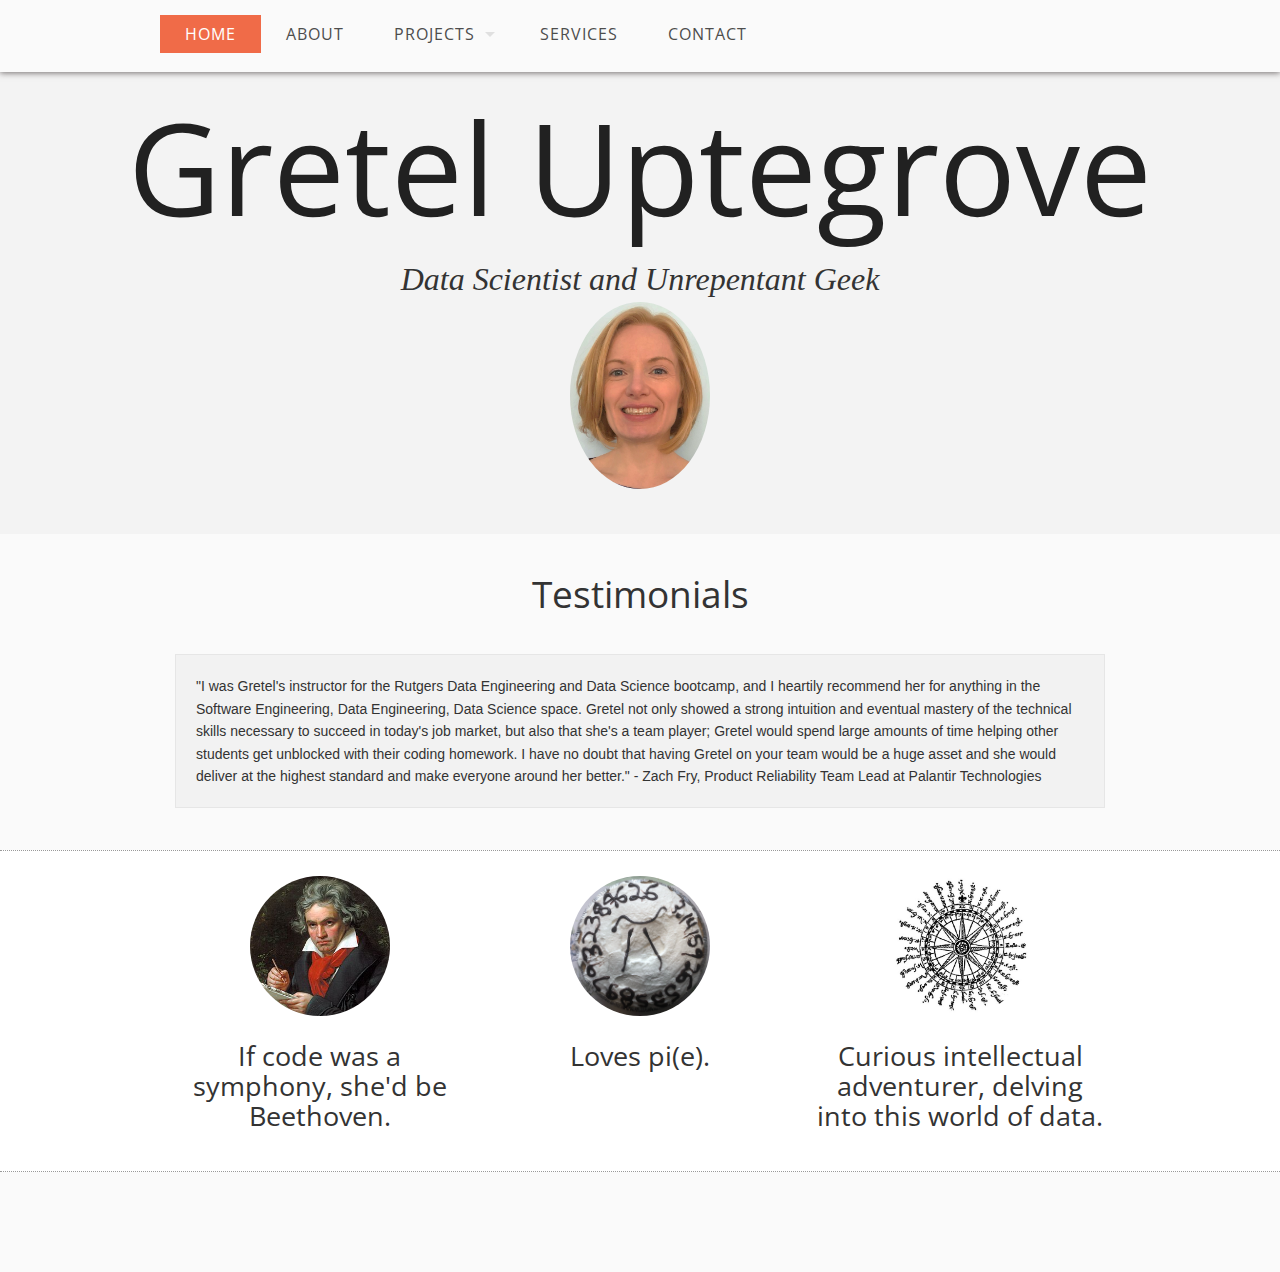
<file: index.html>
<!DOCTYPE html>
<html class="no-js" lang="en">
  <head>
    <meta charset="utf-8" />
    <meta name="viewport" content="width=device-width" />

    <title>Gretel's Portfolio</title>

    <link rel="stylesheet" href="stylesheets/foundation.min.css" />
    <link rel="stylesheet" href="stylesheets/main.css" />
    <link rel="stylesheet" href="stylesheets/app.css" />

    <script src="javascripts/modernizr.foundation.js"></script>

    <link rel="stylesheet" href="ligature.css" />

    <link
      href="http://fonts.googleapis.com/css?family=Open+Sans+Condensed:300|Playfair+Display:400italic"
      rel="stylesheet"
      type="text/css"
    />
  </head>

  <body>
        <!-- Navigation Bar Start -->
        <nav>
          <div class="twelve columns header_nav">
            <div class="row">
              <ul id="menu-header" class="nav-bar horizontal">
                <li class="active"><a href="index.html">Home</a></li>
                <li><a href="about.html">About</a></li>
                <li class="has-flyout">
                  <a href="projects.html">Projects</a
                  ><a href="#" class="flyout-toggle"></a>
                  <ul class="flyout">
                    <!-- Flyout Menu -->
                    <li class="has-flyout">
                      <a href="sentiment.html">Sentimental Politics</a>
                    </li>
                    <li class="has-flyout">
                      <a href="topten.html">Top Ten List</a>
                    </li>
                    <li class="has-flyout">
                      <a href="exoplanet.html">Exoplanet Machine Learning Models</a>
                    </li>
                    <li class="has-flyout">
                      <a href="fertility.html">Maternal Demographics in D3</a>
                    </li>
                    <li class="has-flyout">
                      <a href="weather.html">Weather Visualization</a>
                    </li>
                    <li class="has-flyout">
                      <a href="bbb.html">Belly Button Biodiversity</a>
                    </li>
                    <li class="has-flyout">
                      <a href="lung.html">Lung Cancer: Death & demographics</a>
                    </li>
                    <li class="has-flyout">
                      <a href="mars.html">Mars Scraping</a>
                    </li>
                  </ul>
                </li>
    
                <li><a href="services.html">Services</a></li>
                <li><a href="contact.html">Contact</a></li>
              </ul>
    
              <script type="text/javascript">
                //<![CDATA[
                $("ul#menu-header").nav - bar();
                //]]>
              </script>
            </div>
          </div>
        </nav>
        <!-- Navigation Bar End -->
    
    <header>
      <h1 class="heading_supersize">Gretel Uptegrove</h1>
      <h2 class="welcome_text">Data Scientist and Unrepentant Geek</h2>
      <img src="images/Gretel.jpg" alt="Gretel" id="selfie">
    </header>

    <section class="section_main">
      <h2 style="text-align:center">Testimonials</h2>

      <div class="row">
        <article class="twelve columns">
          <div class="panel">
            <p>
              "I was Gretel's instructor for the Rutgers Data Engineering and Data Science bootcamp, and I heartily recommend her for anything in the Software Engineering, Data Engineering, Data Science space. Gretel not only showed a strong intuition and eventual mastery of the technical skills necessary to succeed in today's job market, but also that she's a team player; Gretel would spend large amounts of time helping other students get unblocked with their coding homework. I have no doubt that having Gretel on your team would be a huge asset and she would deliver at the highest standard and make everyone around her better." - Zach Fry, Product Reliability Team Lead at Palantir Technologies
            </p>
          </div>
        </article>
      </div>
    </section>

    <section class="section_light">
      <div class="row">
        <div class="four columns">
          <img src="images/beethoven.jpg" class="icon">
          <h3 style="text-align:center">If code was a symphony, she'd be Beethoven.</h3>
        </div>

        <div class="four columns">
          <img src="images/pi.jpg" alt="pi pie" class="icon">
          <h3 style="text-align:center">Loves pi(e).</h3>
        </div>

        <div class="four columns">
          <img src="images/compass.jpg" alt="Compass" class="icon">
          <h3 style="text-align:center">Curious intellectual adventurer, delving into this world of data.</h3>
        </div>
      </div>
    </section>

    

    <footer>
      <div class="row">
        <div class="twelve columns footer"></div>
      </div>
    </footer>

    <script src="javascripts/foundation.min.js" type="text/javascript"></script>
    <script src="javascripts/app.js" type="text/javascript"></script>
  </body>
</html>
</file>
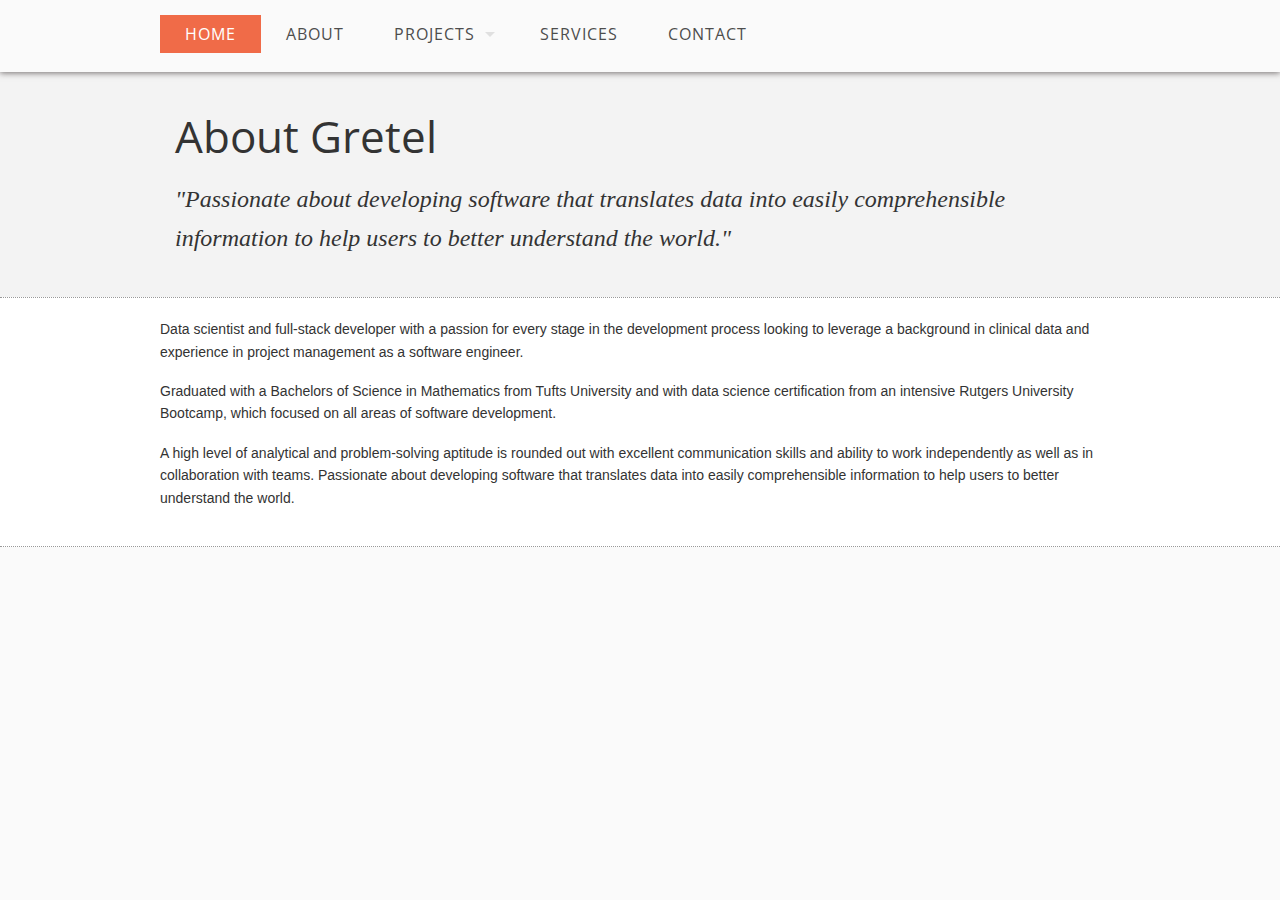
<file: about.html>
<!DOCTYPE html>
<html class="no-js" lang="en">

<head>
  <meta charset="utf-8" />
  <meta name="viewport" content="width=device-width" />

  <title>Gretel's Portfolio</title>

  <link rel="stylesheet" href="stylesheets/foundation.min.css" />
  <link rel="stylesheet" href="stylesheets/main.css" />
  <link rel="stylesheet" href="stylesheets/app.css" />

  <script src="javascripts/modernizr.foundation.js"></script>

  <link rel="stylesheet" href="ligature.css" />

  <link href="http://fonts.googleapis.com/css?family=Open+Sans+Condensed:300|Playfair+Display:400italic"
    rel="stylesheet" type="text/css" />
</head>

<body>
  <nav>
    <div class="twelve columns header_nav">
      <div class="row">
        <ul id="menu-header" class="nav-bar horizontal">
          <li class="active"><a href="index.html">Home</a></li>

          <li><a href="about.html">About</a></li>
          <li class="has-flyout">
            <a href="projects.html">Projects</a><a href="#" class="flyout-toggle"></a>
            <ul class="flyout">
              <!-- Flyout Menu -->
              <li class="has-flyout"><a href="project1.html">Project1</a></li>
            </ul>
          <li><a href="services.html">Services</a></li>
          <li><a href="contact.html">Contact</a></li>
        </ul>

        <script type="text/javascript">
          //<![CDATA[
          $("ul#menu-header").nav - bar();
            //]]>
        </script>
      </div>
    </div>
  </nav>

  <header>
    <div class="row">
      <article>
        <div class="twelve columns">
          <h1>About Gretel</h1>
          <p class="excerpt">"Passionate about developing software that translates data into easily comprehensible information to help users to better understand the world."</p>
        </div>
      </article>
    </div>
  </header>

  <section class="section_light">
    <div class="row">

      <p>Data scientist and full-stack developer with a passion for every stage in the development process looking to leverage a background in clinical data and experience in project management as a software engineer.</p>
      <p>Graduated with a Bachelors of Science in Mathematics from Tufts University and with data science certification from an intensive Rutgers University Bootcamp, which focused on all areas of software development.</p>
      <p>A high level of analytical and problem-solving aptitude is rounded out with excellent communication skills and ability to work independently as well as in collaboration with teams. Passionate about developing software that translates data into easily comprehensible information to help users to better understand the world. </p>

    </div>


  </section>
    <footer>
      <div class="row">
        <div class="twelve columns footer"></div>
      </div>
    </footer>

    <script src="javascripts/foundation.min.js" type="text/javascript"></script>
    <script src="javascripts/app.js" type="text/javascript"></script>
</body>

</html>
</file>
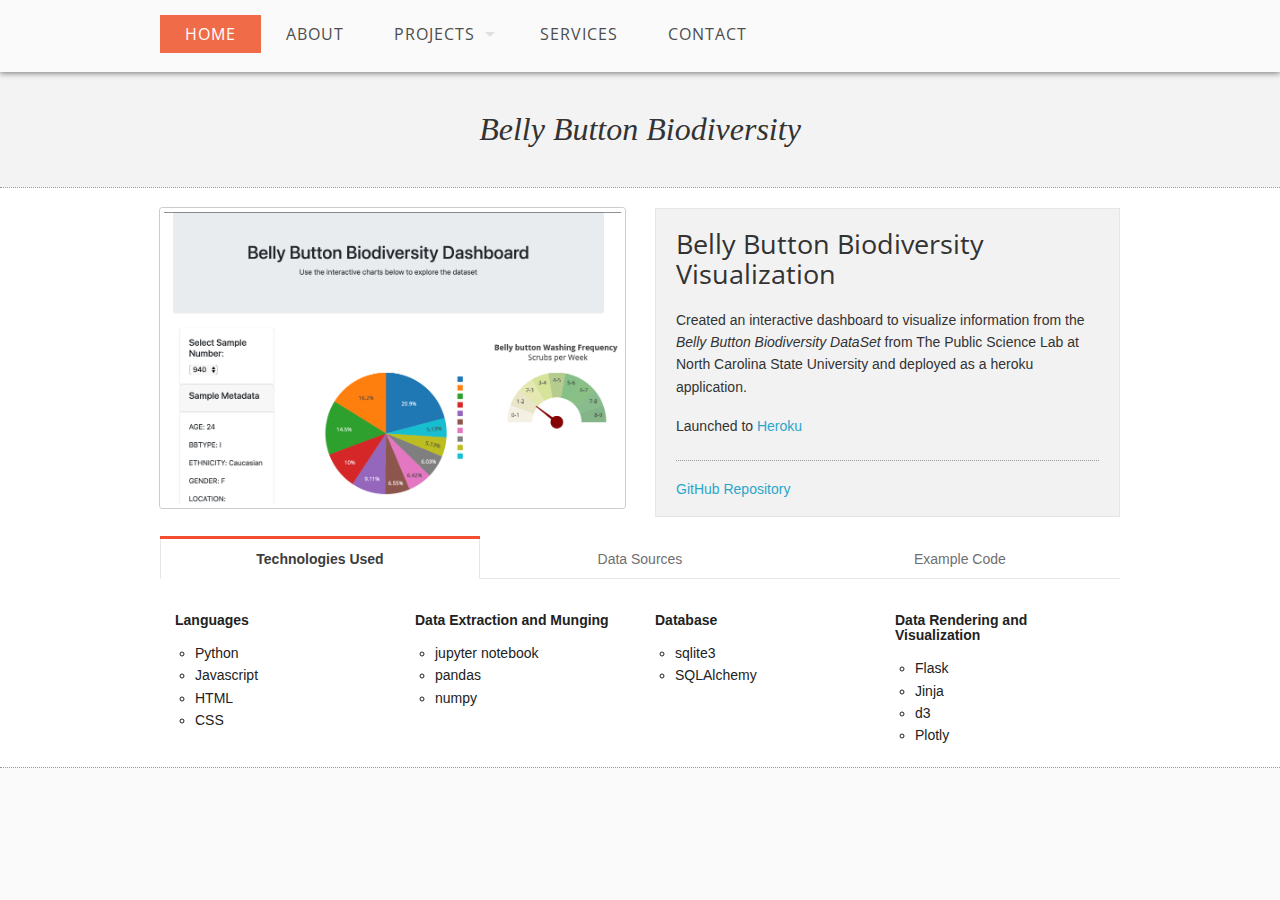
<file: bbb.html>
<!DOCTYPE html>
<html class="no-js" lang="en">

<head>
  <meta charset="utf-8" />
  <meta name="viewport" content="width=device-width" />

  <title>Gretel's Portfolio</title>

  <link rel="stylesheet" href="stylesheets/foundation.min.css" />
  <link rel="stylesheet" href="stylesheets/main.css" />
  <link rel="stylesheet" href="stylesheets/app.css" />

  <script src="javascripts/modernizr.foundation.js"></script>

  <link rel="stylesheet" href="ligature.css" />

  <link href="http://fonts.googleapis.com/css?family=Open+Sans+Condensed:300|Playfair+Display:400italic"
    rel="stylesheet" type="text/css" />
</head>

<body>
    <!-- Navigation Bar Start -->
    <nav>
      <div class="twelve columns header_nav">
        <div class="row">
          <ul id="menu-header" class="nav-bar horizontal">
            <li class="active"><a href="index.html">Home</a></li>
            <li><a href="about.html">About</a></li>
            <li class="has-flyout">
              <a href="projects.html">Projects</a
              ><a href="#" class="flyout-toggle"></a>
              <ul class="flyout">
                <!-- Flyout Menu -->
                <li class="has-flyout">
                  <a href="sentiment.html">Sentimental Politics</a>
                </li>
                <li class="has-flyout">
                  <a href="topten.html">Top Ten List</a>
                </li>
                <li class="has-flyout">
                  <a href="exoplanet.html">Exoplanet Machine Learning Models</a>
                </li>
                <li class="has-flyout">
                  <a href="fertility.html">Maternal Demographics in D3</a>
                </li>
                <li class="has-flyout">
                  <a href="weather.html">Weather Visualization</a>
                </li>
                <li class="has-flyout">
                  <a href="bbb.html">Belly Button Biodiversity</a>
                </li>
                <li class="has-flyout">
                  <a href="lung.html">Lung Cancer: Death & demographics</a>
                </li>
                <li class="has-flyout">
                  <a href="mars.html">Mars Scraping</a>
                </li>
              </ul>
            </li>

            <li><a href="services.html">Services</a></li>
            <li><a href="contact.html">Contact</a></li>
          </ul>

          <script type="text/javascript">
            //<![CDATA[
            $("ul#menu-header").nav - bar();
            //]]>
          </script>
        </div>
      </div>
    </nav>
    <!-- Navigation Bar End -->

  <header>
    <h1 class="welcome_text">Belly Button Biodiversity</h1>
  </header>

  <section class="section_light">
    <div class="row">

      <div class="row">
        <div class="six columns">
          <a href="https://github.com/gretelup/belly-button-bio" class="th">
          <img src="images/bbb_page.png" alt="Belly Button Biodiversity Webpage">
          </a>
        </div>
        <div class="six columns">
        <div class="panel">
          <h3>Belly Button Biodiversity Visualization</h3>

              <p>
                Created an interactive dashboard to visualize information from
                the <i>Belly Button Biodiversity DataSet</i>
                from The Public Science Lab at North Carolina State University
                and deployed as a heroku application.
              </p>
          <p>
            Launched to <a href="https://belly-button-gu.herokuapp.com/"
            >Heroku</a
          >
          </p>
          <hr />
          <a href="https://github.com/gretelup/belly-button-bio"
                >GitHub Repository</a
              >
        </div>
      </div>
    </div>

      <div class="row">
        <div class="twelve columns">

          <dl class="tabs three-up">
            <dd class="active"><a href="#simple1">Technologies Used</a></dd>
            <dd><a href="#simple2">Data Sources</a></dd>
            <dd><a href="#simple3">Example Code</a></dd>
          </dl>

          <ul class="tabs-content">
            <li class="active" id="simple1Tab">


              <div class="three columns">
                <h6>Languages</h6>
                <ul>
                  <li class="bullet-item">Python</li>
                  <li class="bullet-item">Javascript</li>
                  <li class="bullet-item">HTML</li>
                  <li class="bullet-item">CSS</li>
                </ul>
              </div>

              <div class="three columns">
                <h6 style="text-align: left">Data Extraction and Munging</h6>
                <ul>
                  <li class="bullet-item">jupyter notebook</li>
                  <li class="bullet-item">pandas</li>
                  <li class="bullet-item">numpy</li>
                </ul>
              </div>

              <div class="three columns">
                <h6 style="text-align: left">Database</h6>
                <ul>
                  <li class="bullet-item">sqlite3</li>
                  <li class="bullet-item">SQLAlchemy</li>
                </ul>
              </div>

              <div class="three columns">
                <h6>Data Rendering and Visualization</h6>
                <ul>
                  <li class="bullet-item">Flask</li>
                  <li class="bullet-item">Jinja</li>
                  <li class="bullet-item">d3</li>
                  <li class="bullet-item">Plotly</li>
                </ul>
              </div>
            </li>
            <li id="simple2Tab">
              <p>
                <ul>
                  <li><a href="http://robdunnlab.com/projects/belly-button-biodiversity/">Belly Button Biodiversity DataSet</a>:  A dataset of bacteria gathered from the belly-button of participants in a 2011 - 2012 study from The Public Science Lab at North Carolina State University.
                    </li>
                </ul>
              </p>
            </li>
            <li id="simple3Tab">
              <div>
                <h5>Flask & SQLAlchemy</h5>
                <img src="images/bbb_shot_1.png" alt="SQLAlchemy">
              </div>
              <hr>
              <div>
                <h5>D3 Chart</h5>
                <img src="images/bbb_shot_2.png" alt="D3 Chart">
              </div>
              <hr>
              <div>
                <h5>D3 Gauge</h5>
                <img src="images/bbb_shot_3.png" alt="D3 Gauge">
              </div>
            </li>

          </ul>

        </div>
      </div>


    </div>

  </section>

  <footer>
    <div class="row">
      <div class="twelve columns footer"></div>
    </div>
  </footer>

  <script src="javascripts/foundation.min.js" type="text/javascript"></script>
  <script src="javascripts/app.js" type="text/javascript"></script>
</body>

</html>
</file>
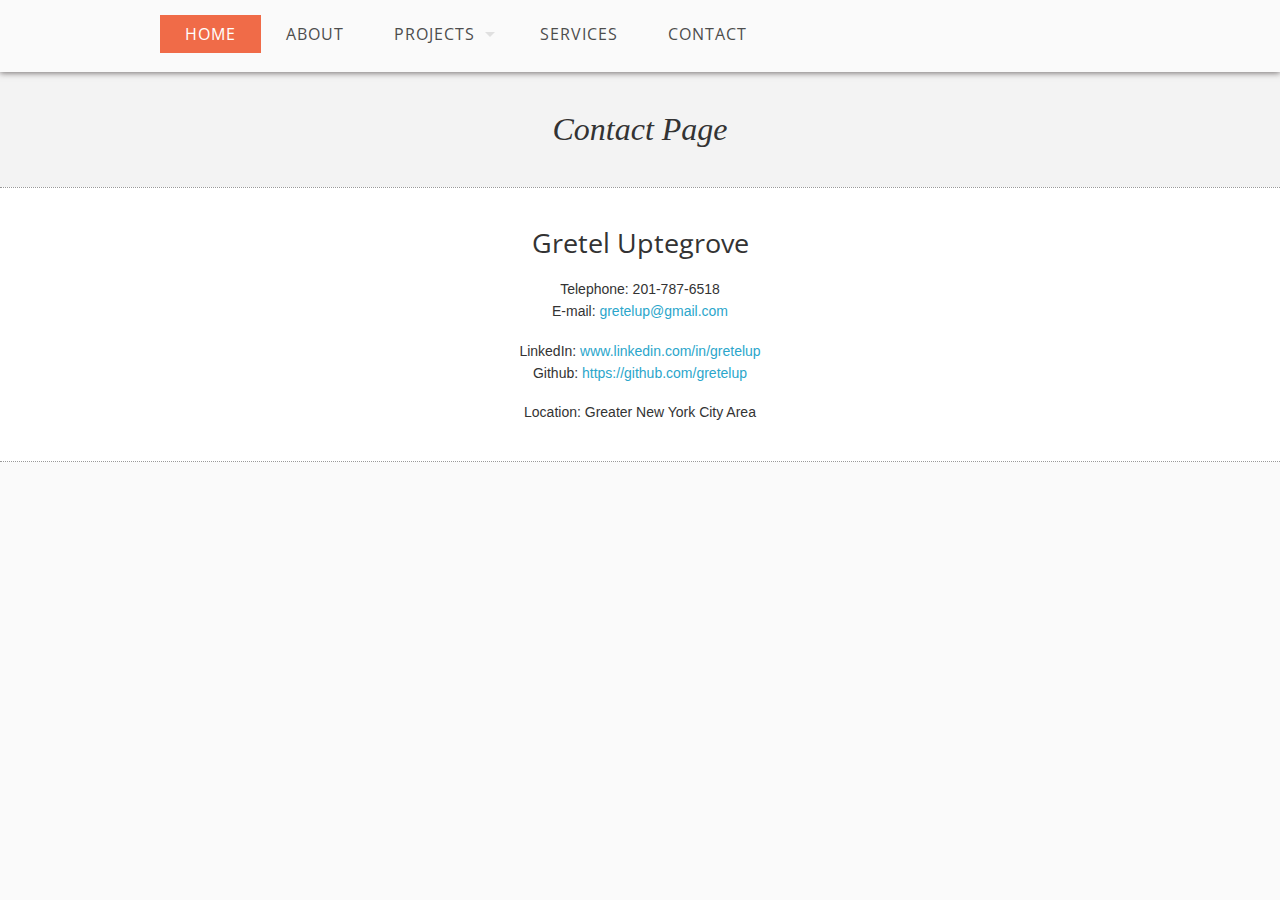
<file: contact.html>
<!DOCTYPE html>
<html class="no-js" lang="en">
  <head>
    <meta charset="utf-8" />
    <meta name="viewport" content="width=device-width" />

    <title>Gretel's Portfolio</title>

    <link rel="stylesheet" href="stylesheets/foundation.min.css" />
    <link rel="stylesheet" href="stylesheets/main.css" />
    <link rel="stylesheet" href="stylesheets/app.css" />

    <script src="javascripts/modernizr.foundation.js"></script>

    <link rel="stylesheet" href="ligature.css" />

    <link
      href="http://fonts.googleapis.com/css?family=Open+Sans+Condensed:300|Playfair+Display:400italic"
      rel="stylesheet"
      type="text/css"
    />
  </head>

  <body>
    <nav>
      <div class="twelve columns header_nav">
        <div class="row">
          <ul id="menu-header" class="nav-bar horizontal">
            <li class="active"><a href="index.html">Home</a></li>

            <li><a href="about.html">About</a></li>
            <li class="has-flyout">
                <a href="projects.html">Projects</a><a href="#" class="flyout-toggle"></a>
                 <ul class="flyout"><!-- Flyout Menu -->
                   <li class="has-flyout"><a href="project1.html">Project1</a></li>
                 </ul>
            <li><a href="services.html">Services</a></li>
            <li><a href="contact.html">Contact</a></li>
          </ul>

          <script type="text/javascript">
            //<![CDATA[
            $("ul#menu-header").nav - bar();
            //]]>
          </script>
        </div>
      </div>
    </nav>

  <header>
    <h1 class="welcome_text">Contact Page</h1>
  </header>

  <section class="section_light" id="contact">
    <div class="row">

        <h3>Gretel Uptegrove</h3>

        <p>
          Telephone: 201-787-6518<br>
          E-mail: <a href="mailto:gretelup@gmail.com">gretelup@gmail.com</a>
        </p>
        
    </div>

    <div class="row">

        <p>
          LinkedIn: <a href="www.linkedin.com/in/gretelup">www.linkedin.com/in/gretelup</a><br>
          Github: <a href="https://github.com/gretelup">https://github.com/gretelup</a>
        </p>

    </div>
    <div class="row">

        <p>Location: Greater New York City Area</p>

    </div>
  </section>

  <footer>
      <div class="row">
        <div class="twelve columns footer"></div>
      </div>
    </footer>

    <script src="javascripts/foundation.min.js" type="text/javascript"></script>
    <script src="javascripts/app.js" type="text/javascript"></script>
  </body>
</html>
</file>
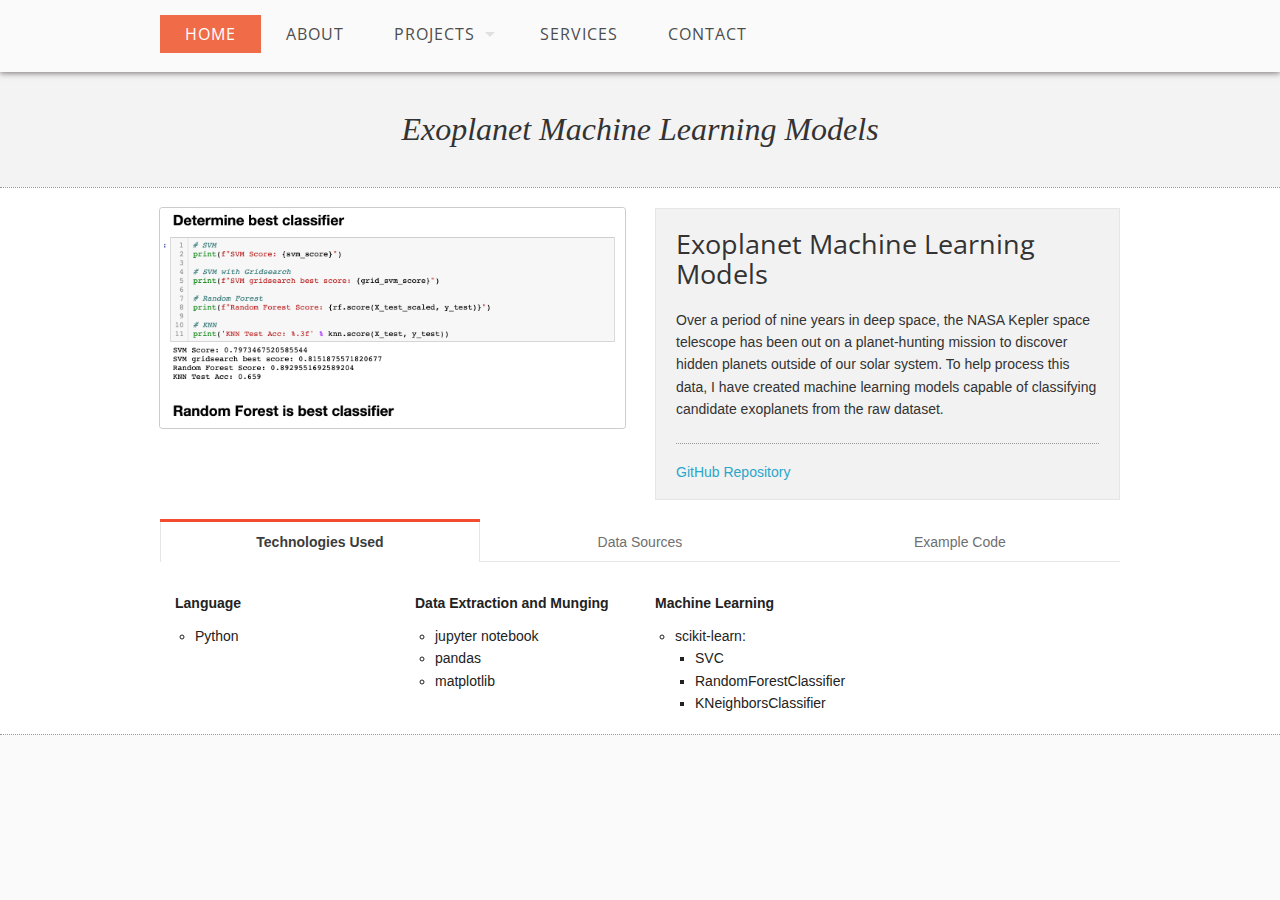
<file: exoplanet.html>
<!DOCTYPE html>
<html class="no-js" lang="en">

<head>
  <meta charset="utf-8" />
  <meta name="viewport" content="width=device-width" />

  <title>Gretel's Portfolio</title>

  <link rel="stylesheet" href="stylesheets/foundation.min.css" />
  <link rel="stylesheet" href="stylesheets/main.css" />
  <link rel="stylesheet" href="stylesheets/app.css" />

  <script src="javascripts/modernizr.foundation.js"></script>

  <link rel="stylesheet" href="ligature.css" />

  <link href="http://fonts.googleapis.com/css?family=Open+Sans+Condensed:300|Playfair+Display:400italic"
    rel="stylesheet" type="text/css" />
</head>

<body>
    <!-- Navigation Bar Start -->
    <nav>
      <div class="twelve columns header_nav">
        <div class="row">
          <ul id="menu-header" class="nav-bar horizontal">
            <li class="active"><a href="index.html">Home</a></li>
            <li><a href="about.html">About</a></li>
            <li class="has-flyout">
              <a href="projects.html">Projects</a
              ><a href="#" class="flyout-toggle"></a>
              <ul class="flyout">
                <!-- Flyout Menu -->
                <li class="has-flyout">
                  <a href="sentiment.html">Sentimental Politics</a>
                </li>
                <li class="has-flyout">
                  <a href="topten.html">Top Ten List</a>
                </li>
                <li class="has-flyout">
                  <a href="exoplanet.html">Exoplanet Machine Learning Models</a>
                </li>
                <li class="has-flyout">
                  <a href="fertility.html">Maternal Demographics in D3</a>
                </li>
                <li class="has-flyout">
                  <a href="weather.html">Weather Visualization</a>
                </li>
                <li class="has-flyout">
                  <a href="bbb.html">Belly Button Biodiversity</a>
                </li>
                <li class="has-flyout">
                  <a href="lung.html">Lung Cancer: Death & demographics</a>
                </li>
                <li class="has-flyout">
                  <a href="mars.html">Mars Scraping</a>
                </li>
              </ul>
            </li>

            <li><a href="services.html">Services</a></li>
            <li><a href="contact.html">Contact</a></li>
          </ul>

          <script type="text/javascript">
            //<![CDATA[
            $("ul#menu-header").nav - bar();
            //]]>
          </script>
        </div>
      </div>
    </nav>
    <!-- Navigation Bar End -->

  <header>
    <h1 class="welcome_text">Exoplanet Machine Learning Models</h1>
  </header>

  <section class="section_light">
    <div class="row">

      <div class="row">
        <div class="six columns">
          <a href="https://github.com/gretelup/exoplanet_ml" class="th">
          <img src="images/exoplanet_shot_1.png" alt="Best Classifier">
          </a>
        </div>
        <div class="six columns">
        <div class="panel">

          

          <h3>Exoplanet Machine Learning Models</h3>
          <p>
            Over a period of nine years in deep space, the NASA Kepler space telescope has been out on a planet-hunting mission to discover hidden planets outside of our solar system. To help process this data, I have created machine learning models capable of classifying candidate exoplanets from the raw dataset.
          </p>
          <hr>
					<a href="https://github.com/gretelup/exoplanet_ml"
                >GitHub Repository</a>

        </div>
      </div>
    </div>

      <div class="row">
        <div class="twelve columns">
          <dl class="tabs three-up">
            <dd class="active"><a href="#simple1">Technologies Used</a></dd>
            <dd><a href="#simple2">Data Sources</a></dd>
            <dd><a href="#simple3">Example Code</a></dd>
          </dl>

          <ul class="tabs-content">
            <li class="active" id="simple1Tab">


              <div class="three columns">
                <h6>Language</h6>
                <ul>
                  <li class="bullet-item">Python</li>
                </ul>
              </div>

              <div class="three columns">
                <h6 style="text-align: left">Data Extraction and Munging</h6>
                <ul>
                  <li class="bullet-item">jupyter notebook</li>
                  <li class="bullet-item">pandas</li>
                  <li class="bullet-item">matplotlib</li>
                </ul>
              </div>

              <div class="three columns">
                <h6 style="text-align: left">Machine Learning</h6>
                <ul>
                  <li class="bullet-item">scikit-learn:</li>
                  <ul>
                    <li class="bullet-item">SVC</li>
                    <li class="bullet-item">RandomForestClassifier</li>
                    <li class="bullet-item">KNeighborsClassifier</li>
                  </ul>

                </ul>
              </div>
              <div class="three columns"></div>

            </li>
            <li id="simple2Tab">
              <p>
                <ul>
                  <li><a href="https://www.kaggle.com/nasa/kepler-exoplanet-search-results">Exoplanet Data Source</a>: Cumulative record of all observed Kepler "objects of interest" — all of the approximately 10,000 exoplanet candidates Kepler has taken observations on.</li>
                </ul>

              </p>
            </li>
            <li id="simple3Tab">
              <div>
                <img src="images/exoplanet_shot_2.png" alt="Preprocessing">
              </div>
              <hr>
              <div>
                <img src="images/exoplanet_shot_3.png" alt="SVC Model">
              </div>
              <hr>
              <div>
                <img src="images/exoplanet_shot_4.png" alt="Preprocessing">
              </div>
            </li>

          </ul>

        </div>
      </div>


    </div>

  </section>

  <footer>
    <div class="row">
      <div class="twelve columns footer"></div>
    </div>
  </footer>

  <script src="javascripts/foundation.min.js" type="text/javascript"></script>
  <script src="javascripts/app.js" type="text/javascript"></script>
</body>

</html>
</file>
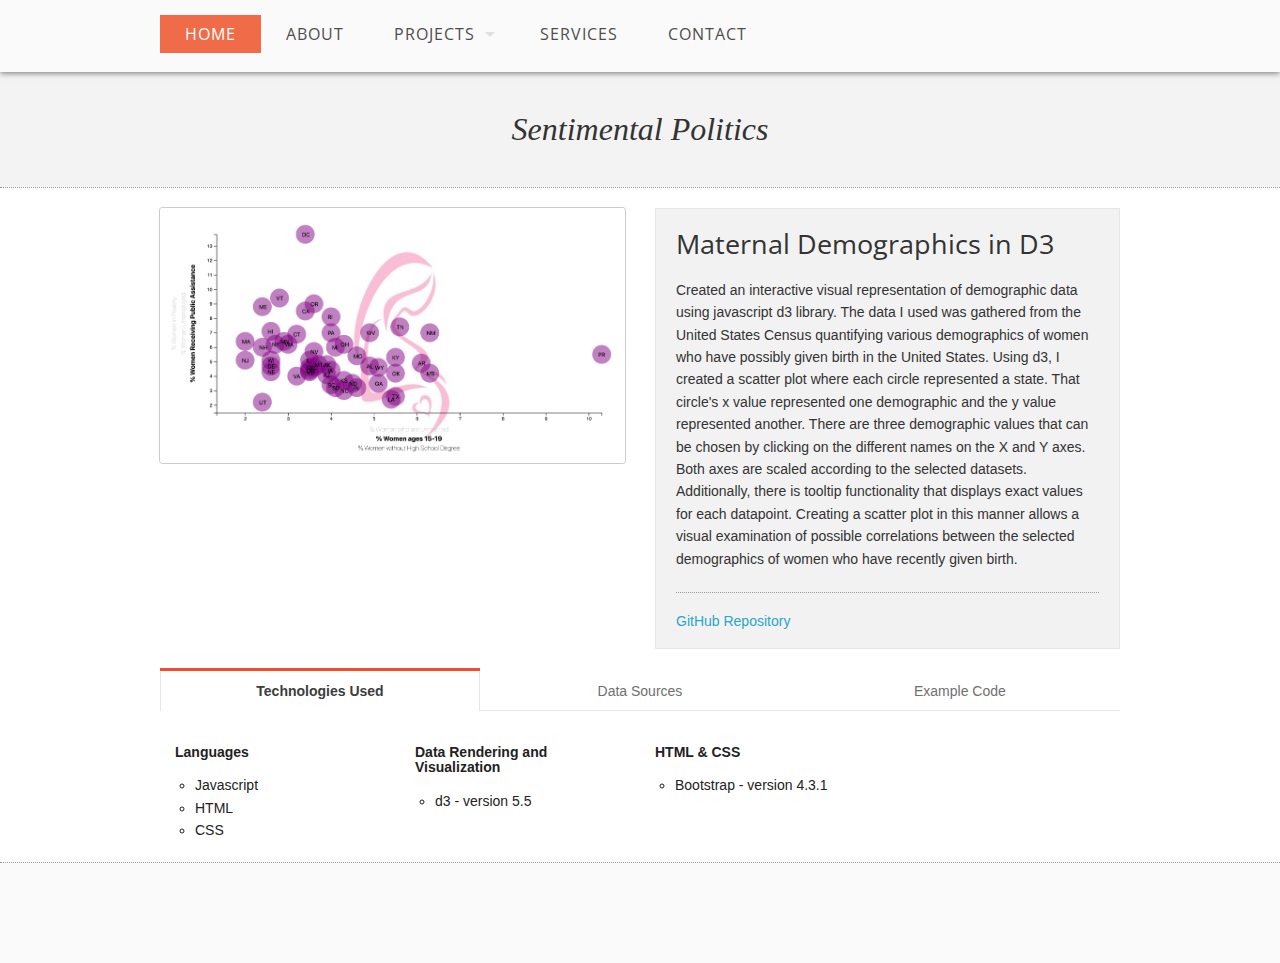
<file: fertility.html>
<!DOCTYPE html>
<html class="no-js" lang="en">

<head>
  <meta charset="utf-8" />
  <meta name="viewport" content="width=device-width" />

  <title>Gretel's Portfolio</title>

  <link rel="stylesheet" href="stylesheets/foundation.min.css" />
  <link rel="stylesheet" href="stylesheets/main.css" />
  <link rel="stylesheet" href="stylesheets/app.css" />

  <script src="javascripts/modernizr.foundation.js"></script>

  <link rel="stylesheet" href="ligature.css" />

  <link href="http://fonts.googleapis.com/css?family=Open+Sans+Condensed:300|Playfair+Display:400italic"
    rel="stylesheet" type="text/css" />
</head>

<body>
  <!-- Navigation Bar Start -->
  <nav>
    <div class="twelve columns header_nav">
      <div class="row">
        <ul id="menu-header" class="nav-bar horizontal">
          <li class="active"><a href="index.html">Home</a></li>
          <li><a href="about.html">About</a></li>
          <li class="has-flyout">
            <a href="projects.html">Projects</a><a href="#" class="flyout-toggle"></a>
            <ul class="flyout">
              <!-- Flyout Menu -->
              <li class="has-flyout">
                <a href="sentiment.html">Sentimental Politics</a>
              </li>
              <li class="has-flyout">
                <a href="topten.html">Top Ten List</a>
              </li>
              <li class="has-flyout">
                <a href="exoplanet.html">Exoplanet Machine Learning Models</a>
              </li>
              <li class="has-flyout">
                <a href="fertility.html">Maternal Demographics in D3</a>
              </li>
              <li class="has-flyout">
                <a href="weather.html">Weather Visualization</a>
              </li>
              <li class="has-flyout">
                <a href="bbb.html">Belly Button Biodiversity</a>
              </li>
              <li class="has-flyout">
                <a href="lung.html">Lung Cancer: Death & demographics</a>
              </li>
              <li class="has-flyout">
                <a href="mars.html">Mars Scraping</a>
              </li>
            </ul>
          </li>

          <li><a href="services.html">Services</a></li>
          <li><a href="contact.html">Contact</a></li>
        </ul>

        <script type="text/javascript">
          //<![CDATA[
          $("ul#menu-header").nav - bar();
            //]]>
        </script>
      </div>
    </div>
  </nav>
  <!-- Navigation Bar End -->

  <header>
    <h1 class="welcome_text">Sentimental Politics</h1>
  </header>

  <section class="section_light">
    <div class="row">

      <div class="row">
        <div class="six columns">
          <a href="https://github.com/gretelup/fertility-D3" class="th">
            <img src="images/fert_1.png" alt="Fertility-D3">
          </a>
        </div>
        <div class="six columns">
          <div class="panel">
            <h3>Maternal Demographics in D3</h3>
            <p>
            Created an interactive visual representation of demographic data
            using javascript d3 library. The data I used was gathered from
            the United States Census quantifying various demographics of
            women who have possibly given birth in the United States.

            Using d3, I created a scatter plot where each circle represented a state. That circle's x value represented
            one demographic and the y value represented another.

            There are three demographic values that can be chosen by clicking on the different names on the X and Y
            axes. Both axes are scaled according to the selected datasets. Additionally, there is tooltip functionality
            that displays exact values for each datapoint.

            Creating a scatter plot in this manner allows a visual examination of possible correlations between the
            selected demographics of women who have recently given birth.
            </p>
            <hr>
            <a href="https://github.com/gretelup/fertility-D3">GitHub Repository</a>
          </div>
        </div>
      </div>

      <div class="row">
        <div class="twelve columns">

          <dl class="tabs three-up">
            <dd class="active"><a href="#simple1">Technologies Used</a></dd>
            <dd><a href="#simple2">Data Sources</a></dd>
            <dd><a href="#simple3">Example Code</a></dd>
          </dl>

          <ul class="tabs-content">
            <li class="active" id="simple1Tab">
              <div class="three columns">
                <h6>Languages</h6>
                <ul>
                  <li class="bullet-item">Javascript</li>
                  <li class="bullet-item">HTML</li>
                  <li class="bullet-item">CSS</li>
                </ul>
              </div>
              <div class="three columns">
                <h6>Data Rendering and Visualization</h6>
                <ul>
                  <li class="bullet-item">d3 - version 5.5</li>
                </ul>
              </div>
              <div class="three columns">
                <h6>HTML & CSS</h6>
                <ul>
                  <li class="bullet-item">Bootstrap - version 4.3.1</li>
                </ul>
              </div>
              <div class="three columns"></div>

            </li>
            <li id="simple2Tab">
              <p>

                <ul>
                  <li><a
                      href="https://factfinder.census.gov/faces/tableservices/jsf/pages/productview.xhtml?pid=ACS_17_5YR_S1301&prodType=table">U.S.
                      Census Bureau and the Behavioral Risk Factor Surveillance System</a>: The population consists of
                    women between the ages of 15-50 who have given birth in the past year, based on 2017 ACS 5-year
                    estimates from the U.S. Census Bureau and the Behavioral Risk Factor Surveillance System. The
                    numbers reported are estimates of the % of distribution for each demographic.</li>
                </ul>
              </p>
            </li>
            <li id="simple3Tab">
              <div>
                <h5>Import Data</h5>
                <img src="images/fertility_shot_1.png" alt="Multinomial Naive Bayes Classifier">
              </div>
              <hr>
              <div>
                <h5>Append Circles</h5>
                <img src="images/fertility_shot_2.png" alt="Complement Naive Bayes Classifier">
              </div>

              <hr>
              <div>
                <h5>X-axis Event Listener</h5>
                <img src="images/fertility_shot_3.png" alt="Complement Naive Bayes Classifier">
              </div>

            </li>

          </ul>

        </div>
      </div>


    </div>

  </section>

  <footer>
    <div class="row">
      <div class="twelve columns footer"></div>
    </div>
  </footer>

  <script src="javascripts/foundation.min.js" type="text/javascript"></script>
  <script src="javascripts/app.js" type="text/javascript"></script>
</body>

</html>
</file>
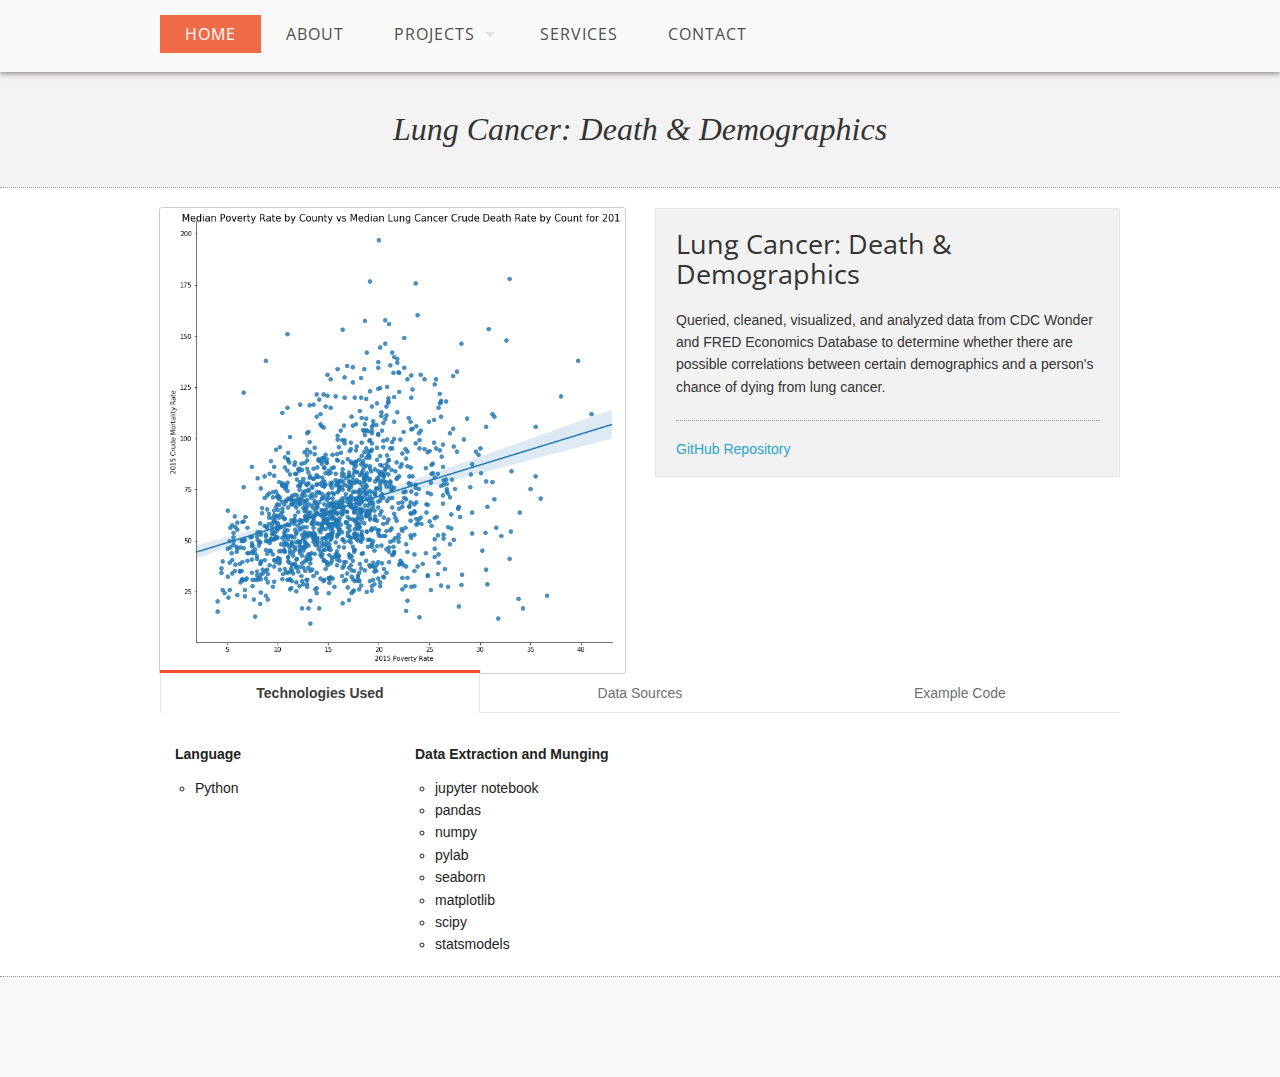
<file: lung.html>
<!DOCTYPE html>
<html class="no-js" lang="en">

<head>
  <meta charset="utf-8" />
  <meta name="viewport" content="width=device-width" />

  <title>Gretel's Portfolio</title>

  <link rel="stylesheet" href="stylesheets/foundation.min.css" />
  <link rel="stylesheet" href="stylesheets/main.css" />
  <link rel="stylesheet" href="stylesheets/app.css" />

  <script src="javascripts/modernizr.foundation.js"></script>

  <link rel="stylesheet" href="ligature.css" />

  <link href="http://fonts.googleapis.com/css?family=Open+Sans+Condensed:300|Playfair+Display:400italic"
    rel="stylesheet" type="text/css" />
</head>

<body>
    <!-- Navigation Bar Start -->
    <nav>
      <div class="twelve columns header_nav">
        <div class="row">
          <ul id="menu-header" class="nav-bar horizontal">
            <li class="active"><a href="index.html">Home</a></li>
            <li><a href="about.html">About</a></li>
            <li class="has-flyout">
              <a href="projects.html">Projects</a
              ><a href="#" class="flyout-toggle"></a>
              <ul class="flyout">
                <!-- Flyout Menu -->
                <li class="has-flyout">
                  <a href="sentiment.html">Sentimental Politics</a>
                </li>
                <li class="has-flyout">
                  <a href="topten.html">Top Ten List</a>
                </li>
                <li class="has-flyout">
                  <a href="exoplanet.html">Exoplanet Machine Learning Models</a>
                </li>
                <li class="has-flyout">
                  <a href="fertility.html">Maternal Demographics in D3</a>
                </li>
                <li class="has-flyout">
                  <a href="weather.html">Weather Visualization</a>
                </li>
                <li class="has-flyout">
                  <a href="bbb.html">Belly Button Biodiversity</a>
                </li>
                <li class="has-flyout">
                  <a href="lung.html">Lung Cancer: Death & demographics</a>
                </li>
                <li class="has-flyout">
                  <a href="mars.html">Mars Scraping</a>
                </li>
              </ul>
            </li>

            <li><a href="services.html">Services</a></li>
            <li><a href="contact.html">Contact</a></li>
          </ul>

          <script type="text/javascript">
            //<![CDATA[
            $("ul#menu-header").nav - bar();
            //]]>
          </script>
        </div>
      </div>
    </nav>
    <!-- Navigation Bar End -->

  <header>
    <h1 class="welcome_text">Lung Cancer: Death & Demographics</h1>
  </header>

  <section class="section_light">
    <div class="row">

      <div class="row">
        <div class="six columns">
          <a href="https://github.com/gretelup/dataviz-project1" class="th">
          <img src="images/lung_chart.png" alt="Poverty v. Lung Cancer Mortality">
          </a>
        </div>
        <div class="six columns">
        <div class="panel">

          <h3>Lung Cancer: Death & Demographics</h3>

          <p>
            Queried, cleaned, visualized, and analyzed data from CDC Wonder
            and FRED Economics Database to determine whether there are
            possible correlations between certain demographics and a
            person's chance of dying from lung cancer.
          </p>
          <hr />
          <a href="https://github.com/gretelup/dataviz-project1"
            >GitHub Repository</a
          >
        </div>
      </div>
    </div>

      <div class="row">
        <div class="twelve columns">

          <dl class="tabs three-up">
            <dd class="active"><a href="#simple1">Technologies Used</a></dd>
            <dd><a href="#simple2">Data Sources</a></dd>
            <dd><a href="#simple3">Example Code</a></dd>
          </dl>

          <ul class="tabs-content">
            <li class="active" id="simple1Tab">


              <div class="three columns">
                <h6>Language</h6>
                <ul>
                  <li class="bullet-item">Python</li>
                </ul>
              </div>

              <div class="three columns">
                <h6 style="text-align: left">Data Extraction and Munging</h6>
                <ul>
                  <li class="bullet-item">jupyter notebook</li>
                  <li class="bullet-item">pandas</li>
                  <li class="bullet-item">numpy</li>
                  <li class="bullet-item">pylab</li>
                  <li class="bullet-item">seaborn</li>
                  <li class="bullet-item">matplotlib</li>
                  <li class="bullet-item">scipy</li>
                  <li class="bullet-item">statsmodels</li>
                </ul>
              </div>

              <div class="three columns"></div>
              <div class="three columns"></div>
            </li>
            <li id="simple2Tab">
              <p>
                <ul>
                  <li><a href="https://wonder.cdc.gov/">CDC Wonder</a>: Lung Cancer Deaths broken down by demographics.
                  </li>
                    <li><a href="https://fred.stlouisfed.org/">FRED Economics Data</a>:Poverty Rate broken down by Location (State & County Level).
                    </li>
                </ul>
              </p>
            </li>
            <li id="simple3Tab">
              <div>
                <img src="images/lung_shot_1.png" alt="Clean Data">
              </div>
              <hr>
              <div>
                <img src="images/lung_shot_2.png" alt="Chi-Square Test">
              </div>
              <hr>
              <div>
                <img src="images/lung_shot_3.png" alt="Regression">
              </div>
            </li>

          </ul>

        </div>
      </div>


    </div>

  </section>

  <footer>
    <div class="row">
      <div class="twelve columns footer"></div>
    </div>
  </footer>

  <script src="javascripts/foundation.min.js" type="text/javascript"></script>
  <script src="javascripts/app.js" type="text/javascript"></script>
</body>

</html>
</file>
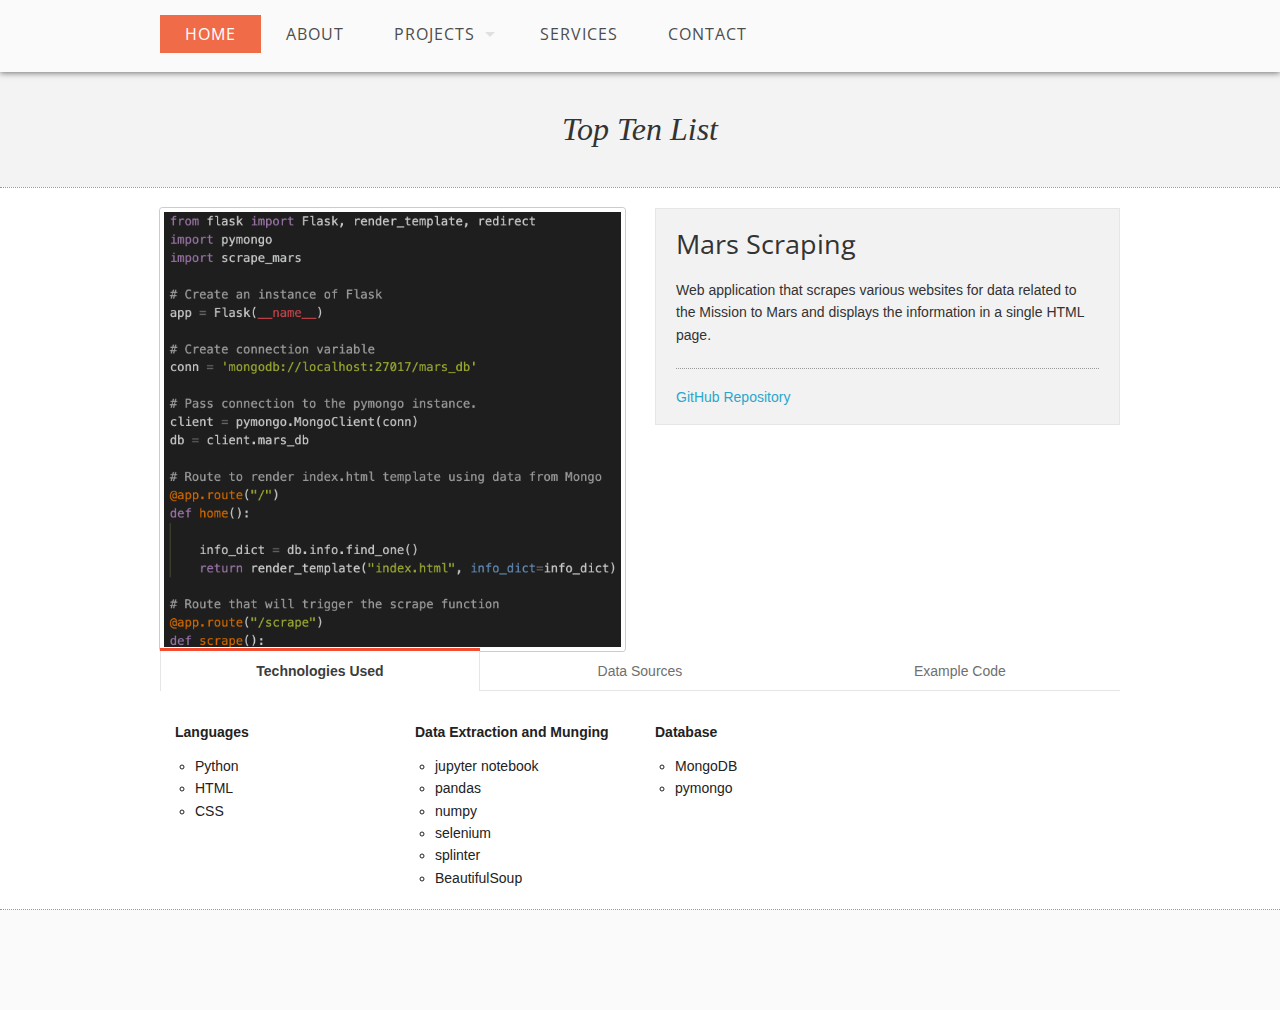
<file: mars.html>
<!DOCTYPE html>
<html class="no-js" lang="en">
  <head>
    <meta charset="utf-8" />
    <meta name="viewport" content="width=device-width" />

    <title>Gretel's Portfolio</title>

    <link rel="stylesheet" href="stylesheets/foundation.min.css" />
    <link rel="stylesheet" href="stylesheets/main.css" />
    <link rel="stylesheet" href="stylesheets/app.css" />

    <script src="javascripts/modernizr.foundation.js"></script>

    <link rel="stylesheet" href="ligature.css" />

    <link
      href="http://fonts.googleapis.com/css?family=Open+Sans+Condensed:300|Playfair+Display:400italic"
      rel="stylesheet"
      type="text/css"
    />
  </head>

  <body>
    <!-- Navigation Bar Start -->
    <nav>
      <div class="twelve columns header_nav">
        <div class="row">
          <ul id="menu-header" class="nav-bar horizontal">
            <li class="active"><a href="index.html">Home</a></li>
            <li><a href="about.html">About</a></li>
            <li class="has-flyout">
              <a href="projects.html">Projects</a
              ><a href="#" class="flyout-toggle"></a>
              <ul class="flyout">
                <!-- Flyout Menu -->
                <li class="has-flyout">
                  <a href="sentiment.html">Sentimental Politics</a>
                </li>
                <li class="has-flyout">
                  <a href="topten.html">Top Ten List</a>
                </li>
                <li class="has-flyout">
                  <a href="exoplanet.html">Exoplanet Machine Learning Models</a>
                </li>
                <li class="has-flyout">
                  <a href="fertility.html">Maternal Demographics in D3</a>
                </li>
                <li class="has-flyout">
                  <a href="weather.html">Weather Visualization</a>
                </li>
                <li class="has-flyout">
                  <a href="bbb.html">Belly Button Biodiversity</a>
                </li>
                <li class="has-flyout">
                  <a href="lung.html">Lung Cancer: Death & demographics</a>
                </li>
                <li class="has-flyout">
                  <a href="mars.html">Mars Scraping</a>
                </li>
              </ul>
            </li>

            <li><a href="services.html">Services</a></li>
            <li><a href="contact.html">Contact</a></li>
          </ul>

          <script type="text/javascript">
            //<![CDATA[
            $("ul#menu-header").nav - bar();
            //]]>
          </script>
        </div>
      </div>
    </nav>
    <!-- Navigation Bar End -->

    <header>
      <h1 class="welcome_text">Top Ten List</h1>
    </header>

    <section class="section_light">
      <div class="row">
        <div class="row">
          <div class="six columns">
            <a href="https://github.com/gretelup/mars_scraping" class="th">
              <img src="images/mars_shot_1.png" alt="Mars Scraping Project Code" />
            </a>
          </div>
          <div class="six columns">
            <div class="panel">

              <h3>Mars Scraping</h3>

              <p>
                Web application that scrapes various websites for data related
                to the Mission to Mars and displays the information in a single
                HTML page.
              </p>
              <hr />
              <a href="https://github.com/gretelup/mars_scraping"
                >GitHub Repository</a
              >
            </div>
          </div>
        </div>

        <div class="row">
          <div class="twelve columns">
            <dl class="tabs three-up">
              <dd class="active"><a href="#simple1">Technologies Used</a></dd>
              <dd><a href="#simple2">Data Sources</a></dd>
              <dd><a href="#simple3">Example Code</a></dd>
            </dl>

            <ul class="tabs-content">
              <li class="active" id="simple1Tab">
                <div class="three columns">
                  <h6>Languages</h6>
                  <ul>
                    <li class="bullet-item">Python</li>
                    <li class="bullet-item">HTML</li>
                    <li class="bullet-item">CSS</li>
                  </ul>
                </div>

                <div class="three columns">
                  <h6 style="text-align: left">Data Extraction and Munging</h6>
                  <ul>
                    <li class="bullet-item">jupyter notebook</li>
                    <li class="bullet-item">pandas</li>
                    <li class="bullet-item">numpy</li>
                    <li class="bullet-item">selenium</li>
                    <li class="bullet-item">splinter</li>
                    <li class="bullet-item">BeautifulSoup</li>
                  </ul>
                </div>

                <div class="three columns">
                  <h6 style="text-align: left">Database</h6>
                  <ul>
                    <li class="bullet-item">MongoDB</li>
                    <li class="bullet-item">pymongo</li>
                  </ul>
                </div>

                <div class="three columns"></div>
              </li>
              <li id="simple2Tab">
                <ul>
                  <li>
                    <a href="https://mars.nasa.gov/news/">NASA Mars Information</a> Latest Mars News.
                  </li>
                  <li>
                    <a href="https://www.jpl.nasa.gov/spaceimages/?search=&category=Mars">NASA Jet Propultion Laboratory:</a> JPL Featured Space Image.
                  </li>
                  <li>
                    <a href="https://twitter.com/marswxreport?lang=en">Twitter: </a>Mars Weather Twitter account.</a>
                  </li>
                  <li>
                    <a href="https://space-facts.com/mars/">Space Facts: </a>Mars Facts.
                  </li>

                  <li>
                    <a href="https://astrogeology.usgs.gov/search/results?q=hemisphere+enhanced&k1=target&v1=Mars">USGS Astrogeology site:</a> Images of Mars Hemispheres.
                  </li>
                </ul>
              </li>
              <li id="simple3Tab">
                <div>
                  <h5>Connect to database and set up Flask</h5>
                  <img
                    src="images/mars_shot_1.png"
                  />
                </div>
                <hr />
                <div>
                  <h5>Scrape Mars News</h5>
                  <img
                    src="images/mars_shot_2.png"
                  />
                </div>
                <hr />
                <div>
                  <h5>Scrape Hemisphere Images</h5>
                  <img
                    src="images/mars_shot_3.png"
                  />
                </div>
            </ul>
          </div>
        </div>
      </div>
    </section>

    <footer>
      <div class="row">
        <div class="twelve columns footer"></div>
      </div>
    </footer>

    <script src="javascripts/foundation.min.js" type="text/javascript"></script>
    <script src="javascripts/app.js" type="text/javascript"></script>
  </body>
</html>
</file>
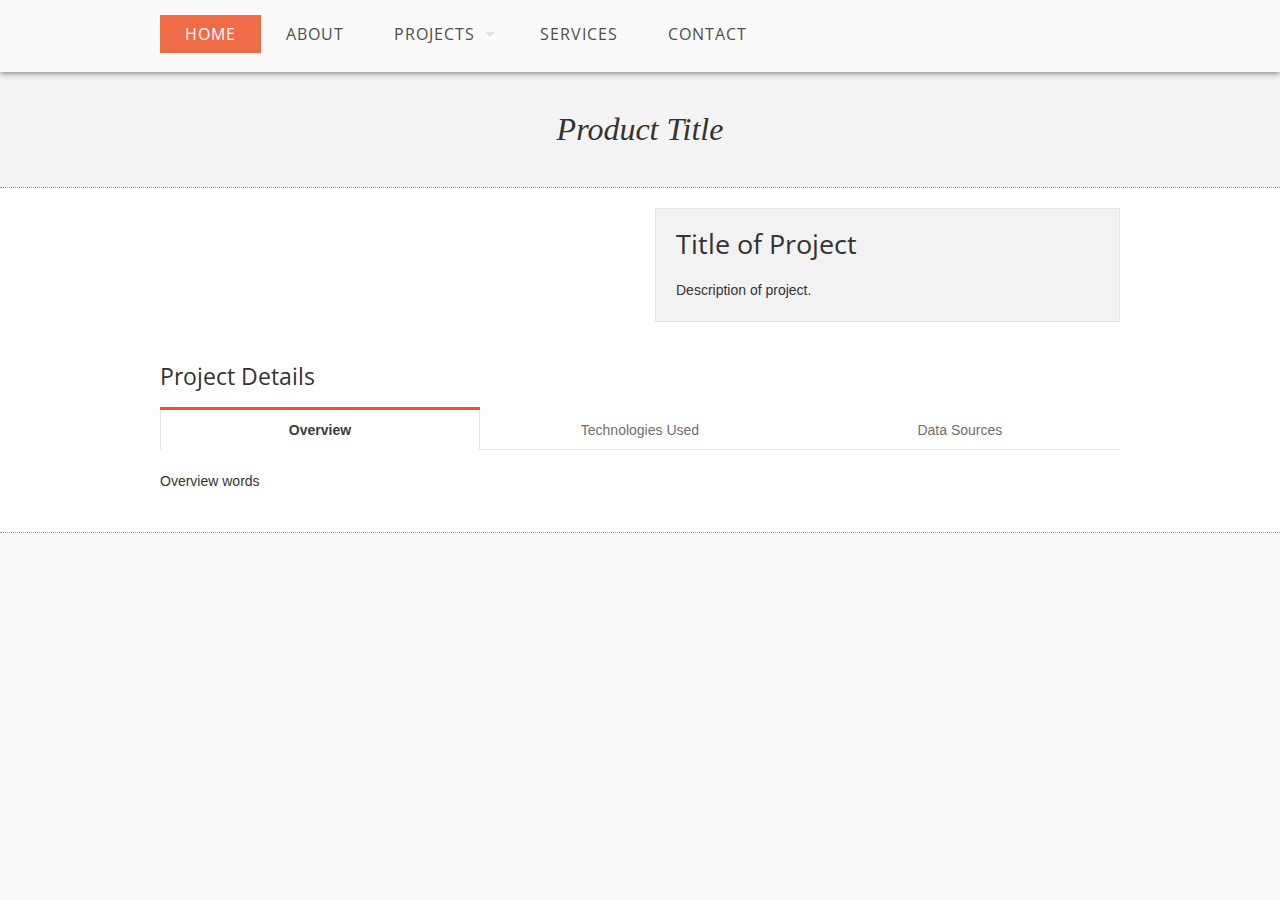
<file: project1.html>
<!DOCTYPE html>
<html class="no-js" lang="en">
  <head>
    <meta charset="utf-8" />
    <meta name="viewport" content="width=device-width" />

    <title>Gretel's Portfolio</title>

    <link rel="stylesheet" href="stylesheets/foundation.min.css" />
    <link rel="stylesheet" href="stylesheets/main.css" />
    <link rel="stylesheet" href="stylesheets/app.css" />

    <script src="javascripts/modernizr.foundation.js"></script>

    <link rel="stylesheet" href="ligature.css" />

    <link
      href="http://fonts.googleapis.com/css?family=Open+Sans+Condensed:300|Playfair+Display:400italic"
      rel="stylesheet"
      type="text/css"
    />
  </head>

  <body>
    <nav>
      <div class="twelve columns header_nav">
        <div class="row">
          <ul id="menu-header" class="nav-bar horizontal">
            <li class="active"><a href="index.html">Home</a></li>

            <li><a href="about.html">About</a></li>
            <li class="has-flyout">
                <a href="projects.html">Projects</a><a href="#" class="flyout-toggle"></a>
                 <ul class="flyout"><!-- Flyout Menu -->
                   <li class="has-flyout"><a href="project1.html">Project1</a></li>
                 </ul>
            <li><a href="services.html">Services</a></li>
            <li><a href="contact.html">Contact</a></li>
          </ul>

          <script type="text/javascript">
            //<![CDATA[
            $("ul#menu-header").nav - bar();
            //]]>
          </script>
        </div>
      </div>
    </nav>


  <header>
    <h1 class="welcome_text">Product Title</h1>
  </header>

  <section class="section_light">
    <div class="row">


      <div class="row">
        <div class="six columns">
          <!-- Small pic of website -->
        </div>

        <div class="six columns">
          <div class="panel">

            <h3>Title of Project</h3>
            <p>
              Description of project.
            </p>

          </div> 

        </div>
      </div>

      <h4>Project Details</h4>

      <div class="row">
        <div class="twelve columns">

          <dl class="tabs three-up">
            <dd class="active"><a href="#simple1">Overview</a></dd>
            <dd><a href="#simple2">Technologies Used</a></dd>
            <dd><a href="#simple3">Data Sources</a></dd>
          </dl>

          <ul class="tabs-content">
            <li class="active" id="simple1Tab">
              <p>Overview words</p>
            </li>
            <li id="simple2Tab">
              <p>Technologies words.</p>
            </li>
            <li id="simple3Tab">
              <p>Data Sources words.</p>
            </li>
          </ul>

        </div>
      </div>


    </div>

  </section>

    <footer>
        <div class="row">
          <div class="twelve columns footer"></div>
        </div>
      </footer>
  
      <script src="javascripts/foundation.min.js" type="text/javascript"></script>
      <script src="javascripts/app.js" type="text/javascript"></script>
    </body>
  </html>
</file>
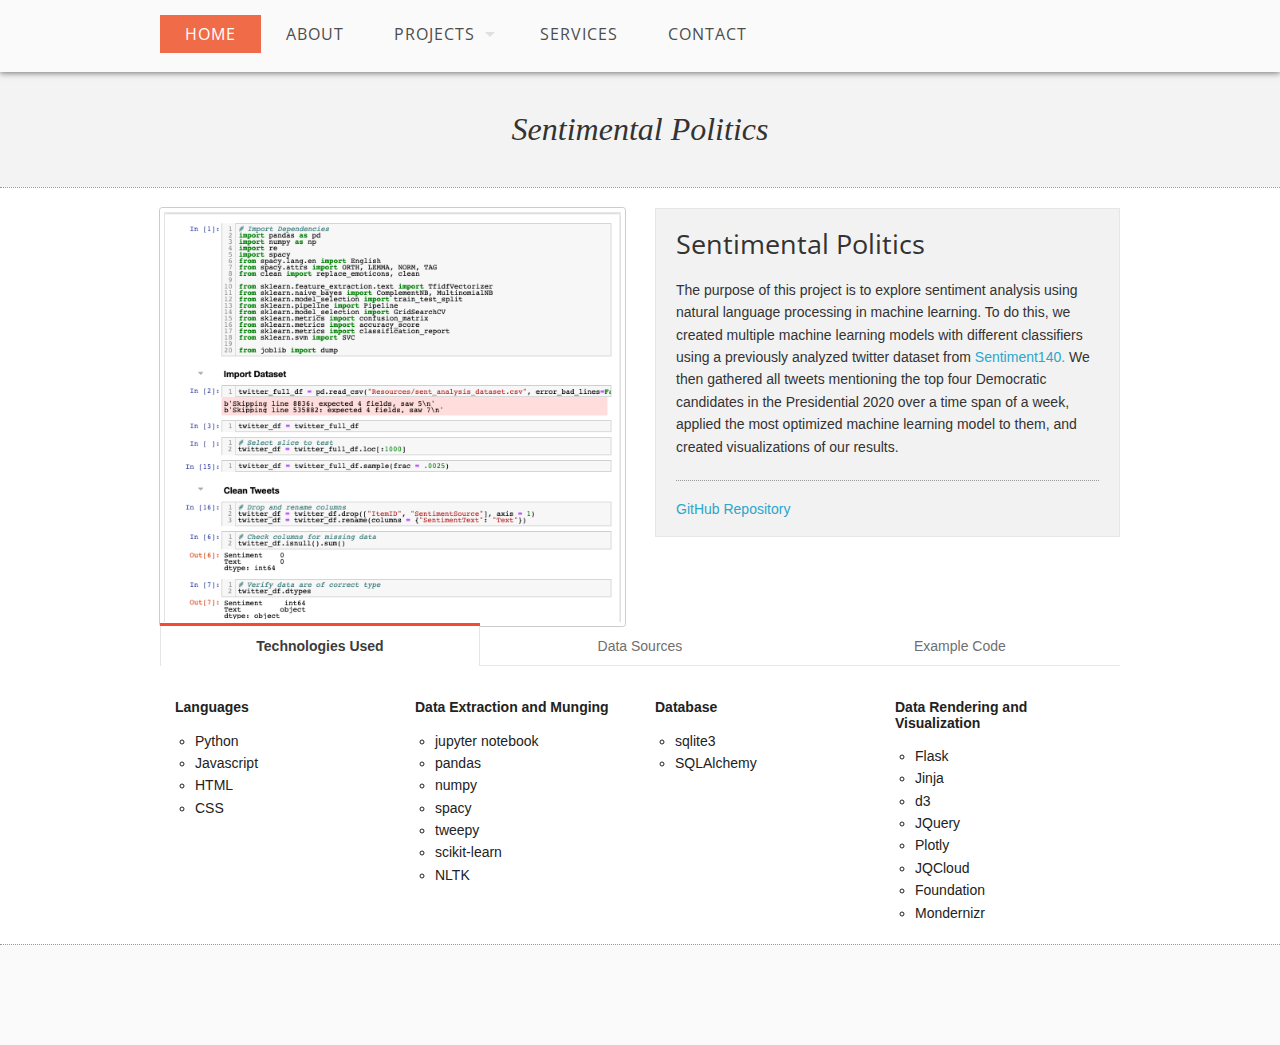
<file: sentiment.html>
<!DOCTYPE html>
<html class="no-js" lang="en">

<head>
  <meta charset="utf-8" />
  <meta name="viewport" content="width=device-width" />

  <title>Gretel's Portfolio</title>

  <link rel="stylesheet" href="stylesheets/foundation.min.css" />
  <link rel="stylesheet" href="stylesheets/main.css" />
  <link rel="stylesheet" href="stylesheets/app.css" />

  <script src="javascripts/modernizr.foundation.js"></script>

  <link rel="stylesheet" href="ligature.css" />

  <link href="http://fonts.googleapis.com/css?family=Open+Sans+Condensed:300|Playfair+Display:400italic"
    rel="stylesheet" type="text/css" />
</head>

<body>
    <!-- Navigation Bar Start -->
    <nav>
      <div class="twelve columns header_nav">
        <div class="row">
          <ul id="menu-header" class="nav-bar horizontal">
            <li class="active"><a href="index.html">Home</a></li>
            <li><a href="about.html">About</a></li>
            <li class="has-flyout">
              <a href="projects.html">Projects</a
              ><a href="#" class="flyout-toggle"></a>
              <ul class="flyout">
                <!-- Flyout Menu -->
                <li class="has-flyout">
                  <a href="sentiment.html">Sentimental Politics</a>
                </li>
                <li class="has-flyout">
                  <a href="topten.html">Top Ten List</a>
                </li>
                <li class="has-flyout">
                  <a href="exoplanet.html">Exoplanet Machine Learning Models</a>
                </li>
                <li class="has-flyout">
                  <a href="fertility.html">Maternal Demographics in D3</a>
                </li>
                <li class="has-flyout">
                  <a href="weather.html">Weather Visualization</a>
                </li>
                <li class="has-flyout">
                  <a href="bbb.html">Belly Button Biodiversity</a>
                </li>
                <li class="has-flyout">
                  <a href="lung.html">Lung Cancer: Death & demographics</a>
                </li>
                <li class="has-flyout">
                  <a href="mars.html">Mars Scraping</a>
                </li>
              </ul>
            </li>

            <li><a href="services.html">Services</a></li>
            <li><a href="contact.html">Contact</a></li>
          </ul>

          <script type="text/javascript">
            //<![CDATA[
            $("ul#menu-header").nav - bar();
            //]]>
          </script>
        </div>
      </div>
    </nav>
    <!-- Navigation Bar End -->

  <header>
    <h1 class="welcome_text">Sentimental Politics</h1>
  </header>

  <section class="section_light">
    <div class="row">

      <div class="row">
        <div class="six columns">
          <a href="https://github.com/gretelup/sentimental_politics" class="th">
          <img src="images/sent_notebook.png" alt="Multinomial Naive Bayes Classifier">
          </a>
        </div>
        <div class="six columns">
        <div class="panel">
          

          <h3>Sentimental Politics</h3>
          <p>
            The purpose of this project is to explore sentiment analysis using natural language processing in machine
            learning. To do this, we created multiple machine learning models with different classifiers using a
            previously analyzed twitter dataset from <a
              href="http://help.sentiment140.com/for-students">Sentiment140.</a> We then gathered all tweets
            mentioning the top four Democratic candidates in the Presidential 2020 over a time span of a week, applied
            the most optimized machine learning model to them, and created visualizations of our results.
          </p>
          <hr>
					<a href="https://github.com/gretelup/sentimental_politics">GitHub Repository</a>

        </div>
      </div>
    </div>

      <div class="row">
        <div class="twelve columns">

          <dl class="tabs three-up">
            <dd class="active"><a href="#simple1">Technologies Used</a></dd>
            <dd><a href="#simple2">Data Sources</a></dd>
            <dd><a href="#simple3">Example Code</a></dd>
          </dl>

          <ul class="tabs-content">
            <li class="active" id="simple1Tab">


              <div class="three columns">
                <h6>Languages</h6>
                <ul>
                  <li class="bullet-item">Python</li>
                  <li class="bullet-item">Javascript</li>
                  <li class="bullet-item">HTML</li>
                  <li class="bullet-item">CSS</li>
                </ul>
              </div>

              <div class="three columns">
                <h6 style="text-align: left">Data Extraction and Munging</h6>
                <ul>
                  <li class="bullet-item">jupyter notebook</li>
                  <li class="bullet-item">pandas</li>
                  <li class="bullet-item">numpy</li>
                  <li class="bullet-item">spacy</li>
                  <li class="bullet-item">tweepy</li>
                  <li class="bullet-item">scikit-learn</li>
                  <li class="bullet-item">NLTK</li>
                </ul>
              </div>

              <div class="three columns">
                <h6 style="text-align: left">Database</h6>
                <ul>
                  <li class="bullet-item">sqlite3</li>
                  <li class="bullet-item">SQLAlchemy</li>
                </ul>
              </div>

              <div class="three columns">
                <h6>Data Rendering and Visualization</h6>
                <ul>
                  <li class="bullet-item">Flask</li>
                  <li class="bullet-item">Jinja</li>
                  <li class="bullet-item">d3</li>
                  <li class="bullet-item">JQuery</li>
                  <li class="bullet-item">Plotly</li>
                  <li class="bullet-item">JQCloud</li>
                  <li class="bullet-item">Foundation</li>
                  <li class="bullet-item">Mondernizr</li>
                </ul>
              </div>

            </li>
            <li id="simple2Tab">
              <p>
                <a href="http://help.sentiment140.com/for-students">Sentiment140 DataSet</a>: Previously analyzed
                twitter corpus that we used to train and test machine learning models for twitter sentiment analysis.
                <ul>
                  <li>Methodology: <a href="https://cs.stanford.edu/people/alecmgo/papers/TwitterDistantSupervision09.pdf">TwitterDistantSupervision09.pdf</a>
                    </li>
                  <li>Citation: Go, A., Bhayani, R. and Huang, L., 2009. Twitter sentiment classification using distant
                    supervision. CS224N Project Report, Stanford, 1(2009), p.12.</li>
                </ul>


              </p>
            </li>
            <li id="simple3Tab">
              <div>
                <h5>Multinomial Naive Bayes Classifier</h5>
                <img src="images/MNB_shot_1.png" alt="Multinomial Naive Bayes Classifier">
                <img src="images/MNB_shot_2.png" alt="Multinomial Naive Bayes Best Model">
              </div>
              <hr>
              <div>
                <h5>Complement Navie Bayes Classifier</h5>
                <img src="images/CNB_shot_1.png" alt="Complement Naive Bayes Classifier">
                <img src="images/CNB_shot_2.png" alt="Complement Naive Bayes Best Model">
              </div>

            </li>

          </ul>

        </div>
      </div>


    </div>

  </section>

  <footer>
    <div class="row">
      <div class="twelve columns footer"></div>
    </div>
  </footer>

  <script src="javascripts/foundation.min.js" type="text/javascript"></script>
  <script src="javascripts/app.js" type="text/javascript"></script>
</body>

</html>
</file>
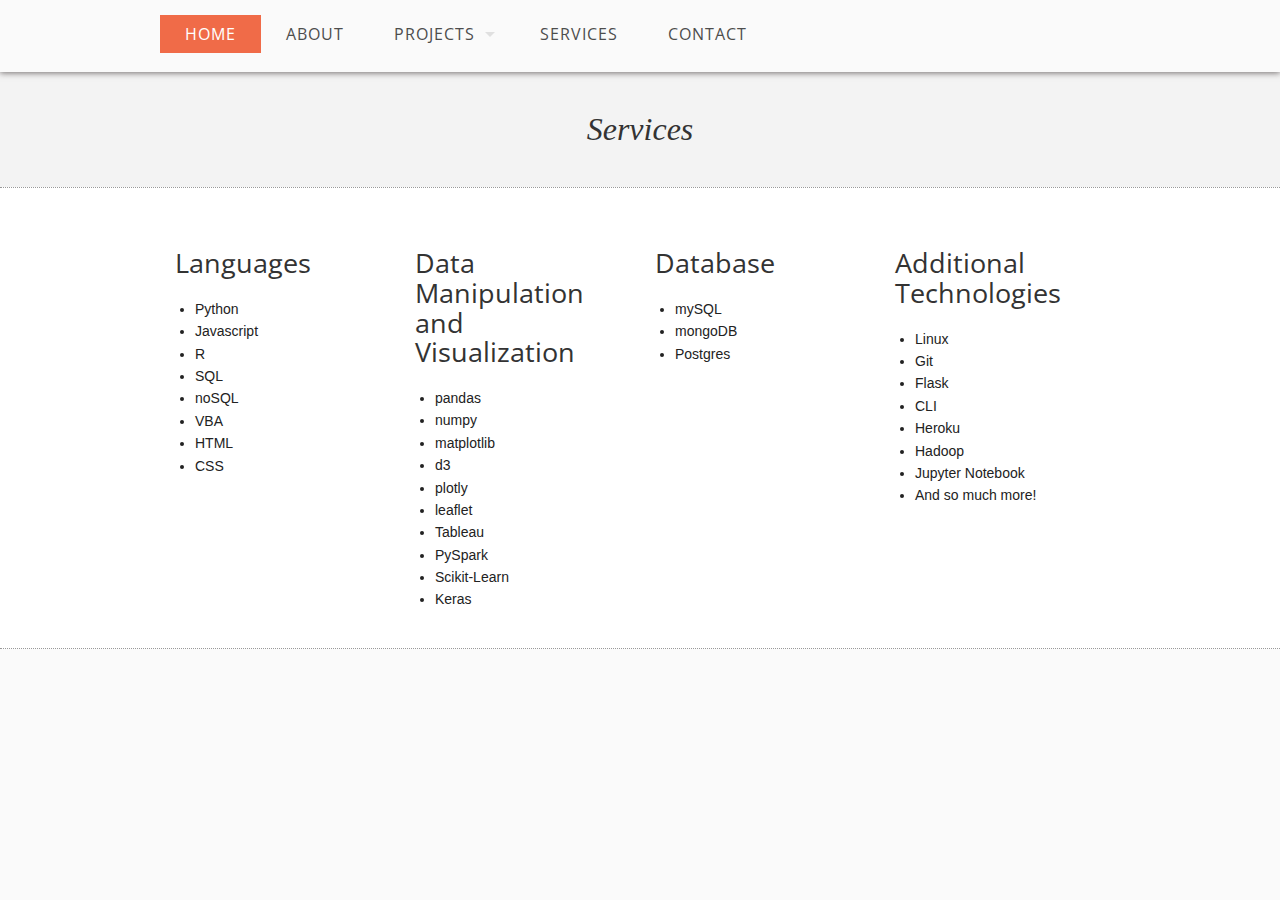
<file: services.html>
<!DOCTYPE html>
<html class="no-js" lang="en">
  <head>
    <meta charset="utf-8" />
    <meta name="viewport" content="width=device-width" />

    <title>Gretel's Portfolio</title>

    <link rel="stylesheet" href="stylesheets/foundation.min.css" />
    <link rel="stylesheet" href="stylesheets/main.css" />
    <link rel="stylesheet" href="stylesheets/app.css" />

    <script src="javascripts/modernizr.foundation.js"></script>

    <link rel="stylesheet" href="ligature.css" />

    <link
      href="http://fonts.googleapis.com/css?family=Open+Sans+Condensed:300|Playfair+Display:400italic"
      rel="stylesheet"
      type="text/css"
    />
  </head>

  <body>
    <!-- Navigation Bar Start -->
    <nav>
      <div class="twelve columns header_nav">
        <div class="row">
          <ul id="menu-header" class="nav-bar horizontal">
            <li class="active"><a href="index.html">Home</a></li>
            <li><a href="about.html">About</a></li>
            <li class="has-flyout">
              <a href="projects.html">Projects</a
              ><a href="#" class="flyout-toggle"></a>
              <ul class="flyout">
                <!-- Flyout Menu -->
                <li class="has-flyout">
                  <a href="sentiment.html">Sentimental Politics</a>
                </li>
                <li class="has-flyout">
                  <a href="topten.html">Top Ten List</a>
                </li>
                <li class="has-flyout">
                  <a href="weather.html">Weather Visualization</a>
                </li>
              </ul>
            </li>

            <li><a href="services.html">Services</a></li>
            <li><a href="contact.html">Contact</a></li>
          </ul>

          <script type="text/javascript">
            //<![CDATA[
            $("ul#menu-header").nav - bar();
            //]]>
          </script>
        </div>
      </div>
    </nav>
    <!-- Navigation Bar End -->

    <!-- ######################## Header ######################## -->

    <header>
      <h1 class="welcome_text">Services</h1>
    </header>

    <!-- ######################## Section ######################## -->

    <section class="section_light">
      <div class="row" style="padding-top: 20px">
        <div class="three columns">
          <h3>Languages</h3>
          <ul style="padding-left: 20px">
            <li class="bullet-item">Python</li>
            <li class="bullet-item">Javascript</li>
            <li class="bullet-item">R</li>
            <li class="bullet-item">SQL</li>
            <li class="bullet-item">noSQL</li>
            <li class="bullet-item">VBA</li>
            <li class="bullet-item">HTML</li>
            <li class="bullet-item">CSS</li>
          </ul>
        </div>

        <div class="three columns">
          <h3 style="text-align: left">Data Manipulation and Visualization</h3>
          <ul style="padding-left: 20px">
            <li class="bullet-item">pandas</li>
            <li class="bullet-item">numpy</li>
            <li class="bullet-item">matplotlib</li>
            <li class="bullet-item">d3</li>
            <li class="bullet-item">plotly</li>
            <li class="bullet-item">leaflet</li>
            <li class="bullet-item">Tableau</li>
            <li class="bullet-item">PySpark</li>
            <li class="bullet-item">Scikit-Learn</li>
            <li class="bullet-item">Keras</li>
          </ul>
        </div>

        <div class="three columns">
          <h3 style="text-align: left">Database</h3>
          <ul style="padding-left: 20px">
            <li class="bullet-item">mySQL</li>
            <li class="bullet-item">mongoDB</li>
            <li class="bullet-item">Postgres</li>
          </ul>
        </div>

        <div class="three columns">
          <h3>Additional Technologies</h3>
          <ul style="padding-left: 20px">
            <li class="bullet-item">Linux</li>
            <li class="bullet-item">Git</li>
            <li class="bullet-item">Flask</li>
            <li class="bullet-item">CLI</li>
            <li class="bullet-item">Heroku</li>
            <li class="bullet-item">Hadoop</li>
            <li class="bullet-item">Jupyter Notebook</li>
            <li class="bullet-item">And so much more!</li>
          </ul>
        </div>
      </div>
    </section>

    <!-- end section -->

    <footer>
      <div class="row">
        <div class="twelve columns footer"></div>
      </div>
    </footer>

    <script src="javascripts/foundation.min.js" type="text/javascript"></script>
    <script src="javascripts/app.js" type="text/javascript"></script>
  </body>
</html>
</file>
<file: stylesheets/main.css>
/* Css Theme by CssTemplateHeaven - www.csstemplateheaven.com */

/**************************************************************************************/
/*----------------------------------- LigaTure Symbols ------------------------------*/
/************************************************************************************/

/* CSS */

@font-face {
    font-family: 'LigatureSymbols';
    src: url('LigatureSymbols-2.05.eot');
    src: url('LigatureSymbols-2.05.eot?#iefix') format('embedded-opentype'),
         url('LigatureSymbols-2.05.woff') format('woff'),
         url('LigatureSymbols-2.05.ttf') format('truetype'),
         url('LigatureSymbols-2.05.svg#LigatureSymbols') format('svg');
    src: url('LigatureSymbols-2.05.ttf') format('truetype');
    font-weight: normal;
    font-style: normal;
}

.lsf {
  font-family: 'LigatureSymbols';
  -webkit-text-rendering: optimizeLegibility;
  -moz-text-rendering: optimizeLegibility;
  -ms-text-rendering: optimizeLegibility;
  -o-text-rendering: optimizeLegibility;
  text-rendering: optimizeLegibility;
  -webkit-font-smoothing: antialiased;
  -moz-font-smoothing: antialiased;
  -ms-font-smoothing: antialiased;
  -o-font-smoothing: antialiased;
  font-smoothing: antialiased;
}

.lsf-icon:before {
  content:attr(title);
  margin-right:0.3em;
  font-size:64px;
  font-family: 'LigatureSymbols';
  -webkit-text-rendering: optimizeLegibility;
  -moz-text-rendering: optimizeLegibility;
  -ms-text-rendering: optimizeLegibility;
  -o-text-rendering: optimizeLegibility;
  text-rendering: optimizeLegibility;
  -webkit-font-smoothing: antialiased;
  -moz-font-smoothing: antialiased;
  -ms-font-smoothing: antialiased;
  -o-font-smoothing: antialiased;
  font-smoothing: antialiased;
}

.lsf-icon-dropcap:before {
  content:attr(title);
  font-size:64px;
  font-family: 'LigatureSymbols';
  -webkit-text-rendering: optimizeLegibility;
  -moz-text-rendering: optimizeLegibility;
  -ms-text-rendering: optimizeLegibility;
  -o-text-rendering: optimizeLegibility;
  text-rendering: optimizeLegibility;
  -webkit-font-smoothing: antialiased;
  -moz-font-smoothing: antialiased;
  -ms-font-smoothing: antialiased;
  -o-font-smoothing: antialiased;
  font-smoothing: antialiased;
}

body {background: #fafafa}

.row {width: 960px}

hr {
    -moz-border-bottom-colors: none;
    -moz-border-left-colors: none;
    -moz-border-right-colors: none;
    -moz-border-top-colors: none;
    border-color: #999;
    border-image: none;
    border-style: dotted;
    border-width: 1px 0 0;
    clear: both;
    height: 0;
    margin: 22px 0 21px;
}

.page_wrap {margin: 0 auto 25px}

header {background: #f3f3f3; clear:both; padding: 20px 0 40px}

.header_nav {background: #fafafa; padding: 15px 0 0; box-shadow: 0 1px 6px rgba(34, 25, 25, 0.6); z-index: 999}
.header_nav_fullwidth {background: #fafafa; padding: 10px 0 2px; margin-bottom: 25px; box-shadow: 0 1px 3px rgba(34, 25, 25, 0.4)}


.blog_post {clear: both; padding: 15px 0; overflow:auto; margin-bottom: 20px; background:#FFF; box-shadow: 0 1px 3px rgba(34, 25, 25, 0.4)}
.blog_post h3 {margin-top:0}
.blog_post img {}
.post_meta {color: #999; font-size: 14px; margin-bottom: 20px}

.featured_post {}
.featured_post img {margin: 12px 0}
.featured_post h3 {margin:10px 0 0; color: #000}

p {color: #333}
.welcome_text {font-size: 32px; margin-bottom: 0; text-align:center; font-weight: normal; font-family:Georgia, "Times New Roman", Times, serif; font-style:italic}
.excerpt {font-size: 24px; margin-bottom: 0; font-weight: normal; font-family:Georgia, "Times New Roman", Times, serif; font-style:italic}

h1,h2,h3,h4 {font-family:'Open Sans Condensed',sans-serif; font-weight: normal; color: #333; margin: 20px 0}

/* sections */
.section_light {background: #FFF; border-top: 1px dotted #999; border-bottom: 1px dotted #999; padding: 20px 0; clear:both}
.section_light h1 {text-align: center; border-bottom: 1px dotted #999; padding-bottom: 20px; margin: 0 0 20px 0}

.section_dark {background: #262626; border-top: 0; border-bottom: 1px dotted #999; padding: 20px 0 40px}
.section_dark h2 {color: #999999; margin: 0 0 20px 0; font-size: 22px; text-align: center}

.section_main {padding: 20px 0}
.section_main h2 {padding: 0 0 20px}

/* END Frontpage sections */


.heading_supersize {font-size: 128px; text-align:center; font-weight: normal; line-height: 150px; margin:0 0 10px; color: #212121}
.heading_largesize {font-size: 34px; text-align:; font-weight: normal}

.dropcap_red, 
.dropcap_black {  
            border-radius: 100px 100px 100px 100px;
            display: block;
			float: left;
			font-size: 18px;
			line-height: 10px;
			margin: 10px 28px 0 0;
			text-align: center;
			width: 35px;
}

.dropcap_red {background: none; color: #999}
.dropcap_black {background: none; color: #999}

.panel {}

.panel.callout {background: #FE563B; border: 1px solid #CCC}

.panel.callout p, .panel.callout h4 {color: #fff}

ul.accordion > li.active {
    border-top: 3px solid #f34c31;
}

dl.tabs dd.active {
    border-top: 3px solid #f34c31;
    margin-top: -3px;
}

dl.tabs dd.active a {background: #fff}

.nav-bar {margin-top: 0; background: none}
.nav-bar > li {border: 0; padding: 0; font-family: 'Open Sans Condensed',sans-serif; letter-spacing: 1px; box-shadow: none}
.nav-bar > li > a:first-child {font-size: 16px; text-transform: uppercase; padding: 0 25px}
.nav-bar > li:last-child {border: 0; box-shadow: none}
.nav-bar > li.active:hover { background: #000; cursor: default; }{}
.nav-bar > li:hover { background: #eeeeee; color: #000;         
        -webkit-transition: all .2s ease-in-out;
        -moz-transition: all .2s ease-in-out;
        -ms-transition: all .2s ease-in-out;
        -o-transition: all .2s ease-in-out;
        transition: all .2s ease-in-out; 
}

.nav-bar > li > a { color: #4d4d4d}
.nav-bar > li > a:hover { color: #000;}
.active a {background:#F06B48; color: #FFF}

.nav-bar > li.has-flyout > a:first-child:after { content: ""; display: block; width: 0; height: 0; border: solid 5px; border-color: #e0e0e0 transparent transparent transparent; position: absolute; right: 20px; top: 17px; }

.nav-bar > li.has-flyout > a:hover:first-child:after { content: ""; display: block; width: 0; height: 0; border: solid 5px; border-color: #e0e0e0 transparent transparent transparent; position: absolute; right: 20px; top: 17px; }


.flyout {background: #FAFAFA; border-radius: 5px; border: 0; margin-top: -1px; box-shadow: 0 3px 10px rgba(0, 0, 0, 0.7);}

ul.flyout li, .nav-bar li ul li { border-left: 0}
ul.flyout li a, .nav-bar li ul li a { background: #FAFAFA; color:#666; border: 0; font-size: 16px;}
ul.flyout li a:hover, .nav-bar li ul li a:hover { background: #151515; color: #fff; border: 0;         
        -webkit-transition: all .2s ease-in-out;
        -moz-transition: all .2s ease-in-out;
        -ms-transition: all .2s ease-in-out;
        -o-transition: all .2s ease-in-out;
        transition: all .2s ease-in-out; 
		}
		
/* nav bar vertical */


.nav-bar.vertical > li {border:0;}

.nav-bar.vertical > li:last-child {border:0}
		
/* gallery menu */

.gallery-nav-bar {list-style:none; text-align: center; padding-top:10px; font-family: 'Open Sans Condensed',sans-serif; letter-spacing: 2px; text-transform: uppercase}
.gallery-nav-bar li {display: inline-block; margin-right: 1px}

.gallery-nav-bar li {padding: 3px 12px}

.gallery-nav-bar li a {color: #000; padding: 3px 12px}

.gallery-nav-bar li a:hover {background: #C02702; color: #FFF; padding: 3px 12px; border-radius: 3px}


.footer {text-align:center; padding: 50px 0}

/*-------------------------------------------------------------------------------------------------*/
/* Masonry
/*-------------------------------------------------------------------------------------------------*/

.centered { margin: 0 auto; }

.box {
  margin: 5px;
  padding: 10px;
  background: #fff;
  border: 0;
  box-shadow: 0 1px 3px rgba(34, 25, 25, 0.4);
  font-size: 100%;
  line-height: 1.4em;
  float: left;
}

.box p {font-size: 12px; margin: 0; padding: 12px 0}

.box h2 {
  font-size: 14px;
  font-weight: 200;
}

.box h4 {
  margin-bottom: 0; font-size: 14px; font-family:Georgia, "Times New Roman", Times, serif; padding: 0px;
}

.box img,
#tumblelog img {
  display: block;
  width: 100%;
}


.box_comment {background: #fafafa; border-bottom: 1px solid #CCC; padding: 8px; soverflow: hidden;}
.box_comment p {font-size: 11px; padding: 0px; margin:0}

.rtl .box {
  float: right;
  text-align: right; 
  direction: rtl;
}

.col1 {width: 80px}
.col2 {width: 217px}
.col3 {width: 280px}
.col4 {width: 380px}
.col5 {width: 480px}

.col1 img { max-width: 80px; }
.col2 img { max-width: 211px; }
.col3 img { max-width: 280px; }
.col4 img { max-width: 380px; }
.col5 img { max-width: 480px; }

/* fluid masonry */

.box_fluid {
  margin-bottom: 1.4%;
  padding: 0;
  background: #fff;
  box-shadow: 0 1px 3px rgba(34, 25, 25, 0.4);
  font-size: 100%;
  line-height: 1.4em;
  float: left;
}

.box_fluid_inner {padding: 0 15px 0}

.col_fluid {width: 32%}
.col_fluid img {width: 100%}

/* MI Slider */


.mi-slider {
	position: relative;
	margin-top: 30px;
	height: 490px;
}

.mi-slider ul {
	list-style-type: none;
	position: absolute;
	width: 100%;
	left: 0;
	bottom: 140px;
	overflow: hidden;
	text-align: center;
	pointer-events: none;
}

.no-js .mi-slider ul {
	position: relative;
	left: auto;
	bottom: auto;
	margin: 0;
	overflow: visible;
}

.mi-slider ul.mi-current {
	pointer-events: auto;
}

.mi-slider ul li {
	display: inline-block;
	padding: 20px;
	width: 20%;
	max-width: 300px;
	-webkit-transform: translateX(600%);
	transform: translateX(600%);
	-webkit-transition: opacity 0.2s linear;
	transition: opacity 0.2s linear;
}

.no-js .mi-slider ul li {
	-webkit-transform: translateX(0);
	transform: translateX(0);
}

.mi-slider ul li a,
.mi-slider ul li img {
	display: block;
	margin: 0 auto;
}

.mi-slider ul li a {
	outline: none;
	cursor: pointer;
}

.mi-slider ul li img {
	max-width: 100%;
	border: none;
}

.mi-slider ul li h4 {
	display: inline-block;
	font-family: Baskerville, "Baskerville Old Face", "Hoefler Text", Garamond, "Times New Roman", serif;
	font-style: italic;
	font-weight: 400;
	font-size: 18px;
	padding: 20px 10px 0;
}

.mi-slider ul li:hover {
	opacity: 0.7;
} 

.mi-slider nav {
	position: relative;
	top: 340px;
	text-align: center;
	max-width: 800px;
	margin: 0 auto;
	border-top: 5px solid #333;
}

.no-js nav {
	display: none;
}

.mi-slider nav a {
	display: inline-block;
	text-transform: uppercase;
	letter-spacing: 5px;
	font-family:'Open Sans Condensed',sans-serif; font-weight: normal; 
	font-size: 16px;
	padding: 40px 30px 30px 34px;
	position: relative;
	color: #000;
	outline: none;
	-webkit-transition: color 0.2s linear;
	transition: color 0.2s linear;
}

.mi-slider nav a:hover,
.mi-slider nav a.mi-selected {
	color: #000;
}

.mi-slider nav a.mi-selected:after,
.mi-slider nav a.mi-selected:before {
	content: '';
	position: absolute;
	top: -5px;
	border: solid transparent;
	height: 0;
	width: 0;
	position: absolute;
	pointer-events: none;
}

.mi-slider nav a.mi-selected:after {
	border-color: transparent;
	border-top-color: #fff;
	border-width: 20px;
	left: 50%;
	margin-left: -20px;
}

.mi-slider nav a.mi-selected:before {
	border-color: transparent;
	border-top-color: #333;
	border-width: 27px;
	left: 50%;
	margin-left: -27px;
}

/* Move classes and animations */

.mi-slider ul:first-child li,
.no-js .mi-slider ul li {
	-webkit-animation: scaleUp 350ms ease-in-out both;
	animation: scaleUp 350ms ease-in-out both;
}

@-webkit-keyframes scaleUp {
	0% { -webkit-transform: translateX(0) scale(0); }
	100% { -webkit-transform: translateX(0) scale(1); }
}

@keyframes scaleUp {
	0% { transform: translateX(0) scale(0); }
	100% { transform: translateX(0) scale(1); }
}

.mi-slider ul:first-child li:first-child {
	-webkit-animation-delay: 90ms;
	animation-delay: 90ms;
}

.mi-slider ul:first-child li:nth-child(2) {
	-webkit-animation-delay: 180ms;
	animation-delay: 180ms;
}

.mi-slider ul:first-child li:nth-child(3) {
	-webkit-animation-delay: 270ms;
	animation-delay: 270ms;
}

.mi-slider ul:first-child li:nth-child(4) {
	-webkit-animation-delay: 360ms;
	animation-delay: 360ms;
}

/* moveFromRight */

.mi-slider ul.mi-moveFromRight li {
	-webkit-animation: moveFromRight 350ms ease-in-out both;
	animation: moveFromRight 350ms ease-in-out both;
}

/* moveFromLeft */

.mi-slider ul.mi-moveFromLeft li {
	-webkit-animation: moveFromLeft 350ms ease-in-out both;
	animation: moveFromLeft 350ms ease-in-out both;
}

/* moveToRight */

.mi-slider ul.mi-moveToRight li {
	-webkit-animation: moveToRight 350ms ease-in-out both;
	animation: moveToRight 350ms ease-in-out both;
}

/* moveToLeft */

.mi-slider ul.mi-moveToLeft li {
	-webkit-animation: moveToLeft 350ms ease-in-out both;
	animation: moveToLeft 350ms ease-in-out both;
}

/* Animation Delays */

.mi-slider ul.mi-moveToLeft li:first-child,
.mi-slider ul.mi-moveFromRight li:first-child,
.mi-slider ul.mi-moveToRight li:nth-child(4),
.mi-slider ul.mi-moveFromLeft li:nth-child(4) {
	-webkit-animation-delay: 0ms;
	animation-delay: 0ms;
}

.mi-slider ul.mi-moveToLeft li:nth-child(2),
.mi-slider ul.mi-moveFromRight li:nth-child(2),
.mi-slider ul.mi-moveToRight li:nth-child(3),
.mi-slider ul.mi-moveFromLeft li:nth-child(3) {
	-webkit-animation-delay: 90ms;
	animation-delay: 90ms;
}

.mi-slider ul.mi-moveToLeft li:nth-child(3),
.mi-slider ul.mi-moveFromRight li:nth-child(3),
.mi-slider ul.mi-moveToRight li:nth-child(2),
.mi-slider ul.mi-moveFromLeft li:nth-child(2) {
	-webkit-animation-delay: 180ms;
	animation-delay: 180ms;
}

.mi-slider ul.mi-moveToLeft li:nth-child(4),
.mi-slider ul.mi-moveFromRight li:nth-child(4),
.mi-slider ul.mi-moveToRight li:first-child,
.mi-slider ul.mi-moveFromLeft li:first-child  {
	-webkit-animation-delay: 270ms;
	animation-delay: 270ms;
}

/* Animations */

@-webkit-keyframes moveFromRight {
	0% { -webkit-transform: translateX(600%); }
	100% { -webkit-transform: translateX(0%); }
}

@-webkit-keyframes moveFromLeft {
	0% { -webkit-transform: translateX(-600%); }
	100% { -webkit-transform: translateX(0%); }
}

@-webkit-keyframes moveToRight {
	0% { -webkit-transform: translateX(0%); }
	100% { -webkit-transform: translateX(600%); }
}

@-webkit-keyframes moveToLeft {
	0% { -webkit-transform: translateX(0%); }
	100% { -webkit-transform: translateX(-600%); }
}

@keyframes moveFromRight {
	0% { transform: translateX(600%); }
	100% { transform: translateX(0); }
}

@keyframes moveFromLeft {
	0% { transform: translateX(-600%); }
	100% { transform: translateX(0); }
}

@keyframes moveToRight {
	0% { transform: translateX(0%); }
	100% { transform: translateX(600%); }
}

@keyframes moveToLeft {
	0% { transform: translateX(0%); }
	100% { transform: translateX(-600%); }
}

.mi-slider {
	-webkit-touch-callout: none;
	-webkit-user-select: none;
	-khtml-user-select: none;
	-moz-user-select: none;
	-ms-user-select: none;
	user-select: none;
}

/* Media Queries */
@media screen and (max-width: 910px){
	.mi-slider nav {
		max-width: 90%;
	}
	.mi-slider nav a {
		font-size: 12px;
		padding: 40px 10px 30px 14px;
	}
}

@media screen and (max-width: 740px){
	.mi-slider {
		height: 300px;
	}
	.mi-slider nav {
		top: 220px;
	}
}

@media screen and (max-width: 490px){ 
	.mi-slider {
		text-align: center;
		height: auto;
	}

	.mi-slider ul {
		position: relative;
		display: inline;
		bottom: auto;
		pointer-events: auto;
	}

	.mi-slider ul li {
		-webkit-animation: none !important;
		animation: none !important;
		-webkit-transform: translateX(0) !important;
		transform: translateX(0) !important;
		padding: 10px 3px;
		min-width: 140px;
	}

	.mi-slider nav {
		display: none;
	}
}
</file>
<file: stylesheets/app.css>
.icon {
    border-radius: 50%;
    width: 150px;
    padding: 5px;
    display: block;
    margin-right: auto;
    margin-left: auto;
}

#selfie {
    border-radius: 50%;
    width: 150px;
    padding: 5px;
    display: block;
    margin-right: auto;
    margin-left: auto;
}

#contact {
    text-align: center;
}
</file>
<file: ligature.css>
@charset 'UTF-8';

@font-face {
    font-family: 'LigatureSymbols';
    src: url('LigatureSymbols-2.07.eot');
    src: url('LigatureSymbols-2.07.eot?#iefix') format('embedded-opentype'),
         url('LigatureSymbols-2.07.woff') format('woff'),
         url('LigatureSymbols-2.07.ttf') format('truetype'),
         url('LigatureSymbols-2.07.svg#LigatureSymbols') format('svg');
    font-weight: normal;
    font-style: normal;
}

.lsf {
  font-family: 'LigatureSymbols';
  -webkit-text-rendering: optimizeLegibility;
  -moz-text-rendering: optimizeLegibility;
  -ms-text-rendering: optimizeLegibility;
  -o-text-rendering: optimizeLegibility;
  text-rendering: optimizeLegibility;
  -webkit-font-smoothing: antialiased;
  -moz-font-smoothing: antialiased;
  -ms-font-smoothing: antialiased;
  -o-font-smoothing: antialiased;
  font-smoothing: antialiased;
  -webkit-font-feature-settings: "liga" 1, "dlig" 1;
  -moz-font-feature-settings: "liga=1, dlig=1";
  -ms-font-feature-settings: "liga" 1, "dlig" 1;
  -o-font-feature-settings: "liga" 1, "dlig" 1;
  font-feature-settings: "liga" 1, "dlig" 1;
}
.lsf-icon:before {
  content:attr(title);
  margin-right:0.3em;
  font-size:130%;
  font-family: 'LigatureSymbols';
  -webkit-text-rendering: optimizeLegibility;
  -moz-text-rendering: optimizeLegibility;
  -ms-text-rendering: optimizeLegibility;
  -o-text-rendering: optimizeLegibility;
  text-rendering: optimizeLegibility;
  -webkit-font-smoothing: antialiased;
  -moz-font-smoothing: antialiased;
  -ms-font-smoothing: antialiased;
  -o-font-smoothing: antialiased;
  font-smoothing: antialiased;
  -webkit-font-feature-settings: "liga" 1, "dlig" 1;
  -moz-font-feature-settings: "liga=1, dlig=1";
  -ms-font-feature-settings: "liga" 1, "dlig" 1;
  -o-font-feature-settings: "liga" 1, "dlig" 1;
  font-feature-settings: "liga" 1, "dlig" 1;
}
</file>
